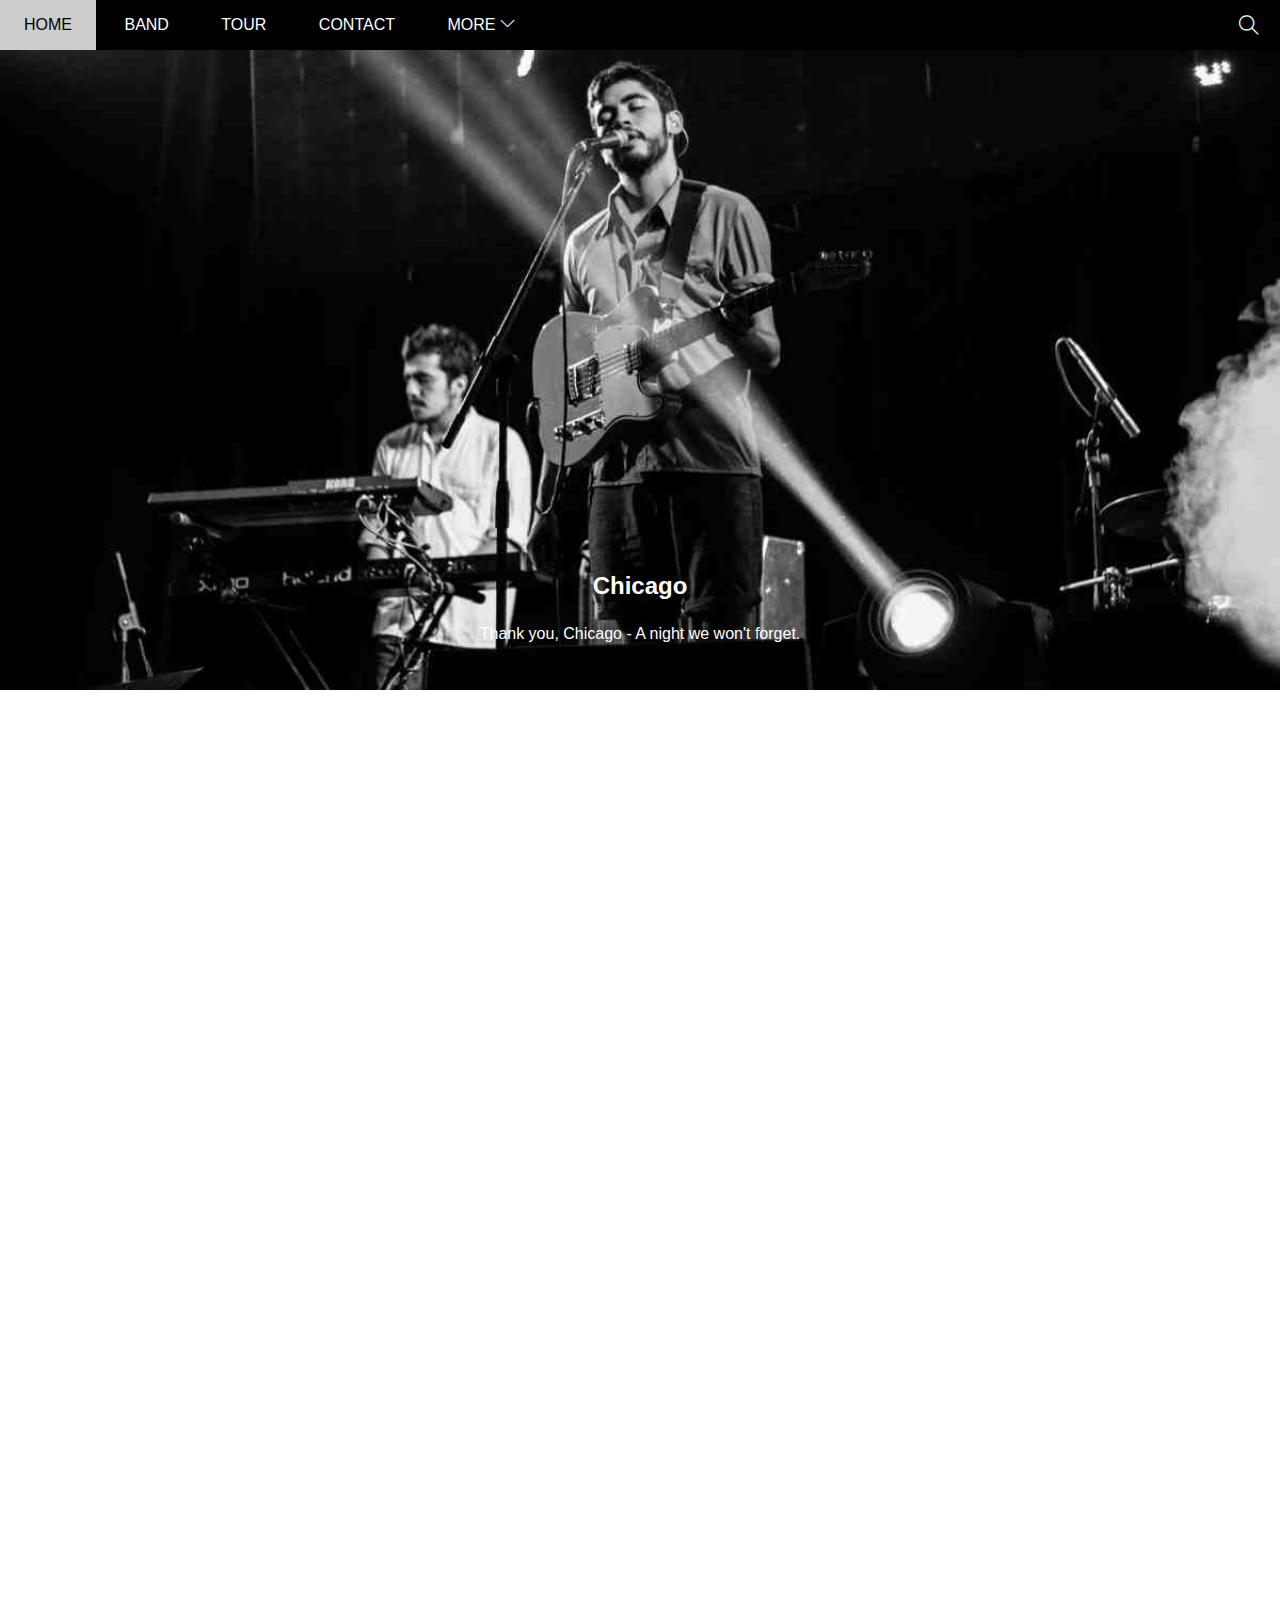
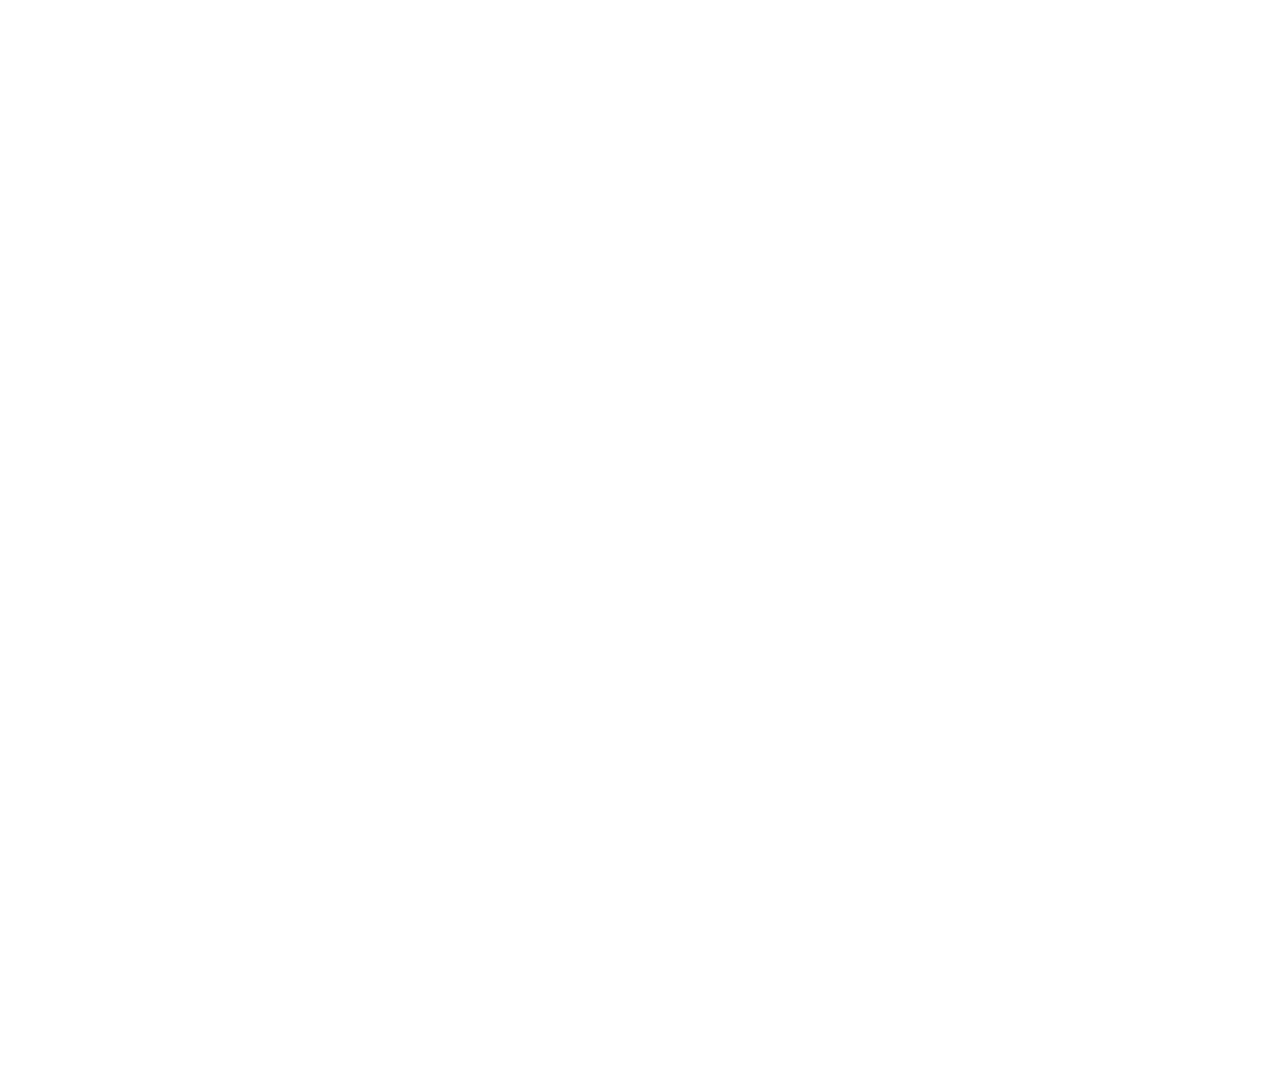
<file: f8_the_band/index.html>
<!DOCTYPE html>
<html lang="en">
<head>
    <meta charset="UTF-8">
    <meta http-equiv="X-UA-Compatible" content="IE=edge">
    <meta name="viewport" content="width=device-width, initial-scale=1.0">
    <title>Document</title>
    <link rel="stylesheet" href="./assets/css/style.css">
    <link rel="stylesheet" href="./assets/icon/themify-icons/themify-icons.css">
</head>
<body>
    <div id="main">
        <!-- begin nav -->
        <div id="header">
            <ul id="nav"> 
                <li><a href="">Home</a></li>
                <li><a href="">Band</a></li>
                <li><a href="">Tour</a></li>
                <li><a href="">Contact</a></li>
                <li>
                    <a href="">
                        More
                           <i class="nav-arrow-down ti-angle-down"></i>    
                    </a>
                    <ul class="subnav">
                        <li><a href="">Merchandise</a></li>
                        <li><a href="">Extras</a></li>
                        <li><a href="">Media</a></li>
                    </ul>
                </li>
            </ul>
                <!-- end nav -->
                
                <!-- begin search button -->
            <div class="search-btn">
                <i class="search-icon ti-search"></i>
            </div>
                <!-- end search button -->
        </div>

        <div id="slider">
            <div class="text-content">
                <h2 class="text-heading">Chicago</h2>
                <div class="text-description">Thank you, Chicago - A night we won't forget. </div>       
        </div>
        </div>
        <div id="content">
            
        </div>
        <div id="footer">
            
        </div>
    </div>
</body>
</html>
</file>
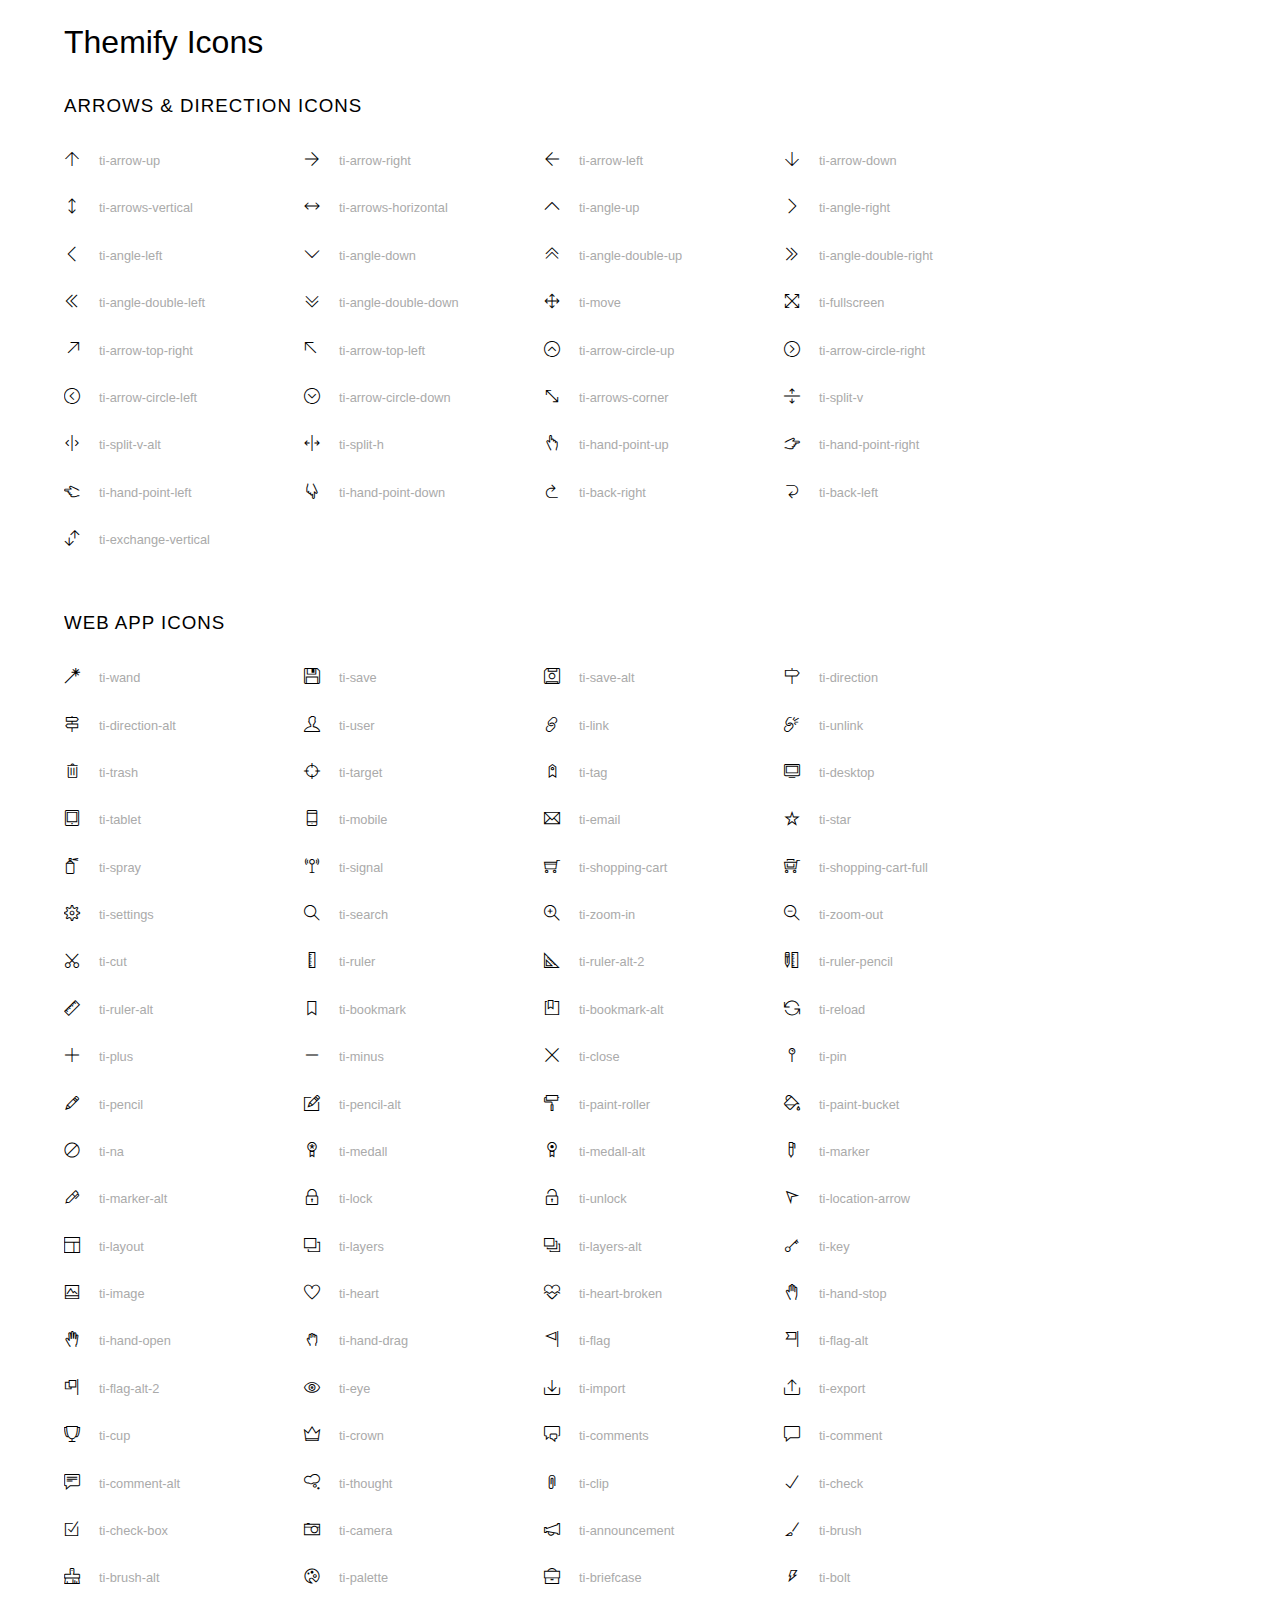
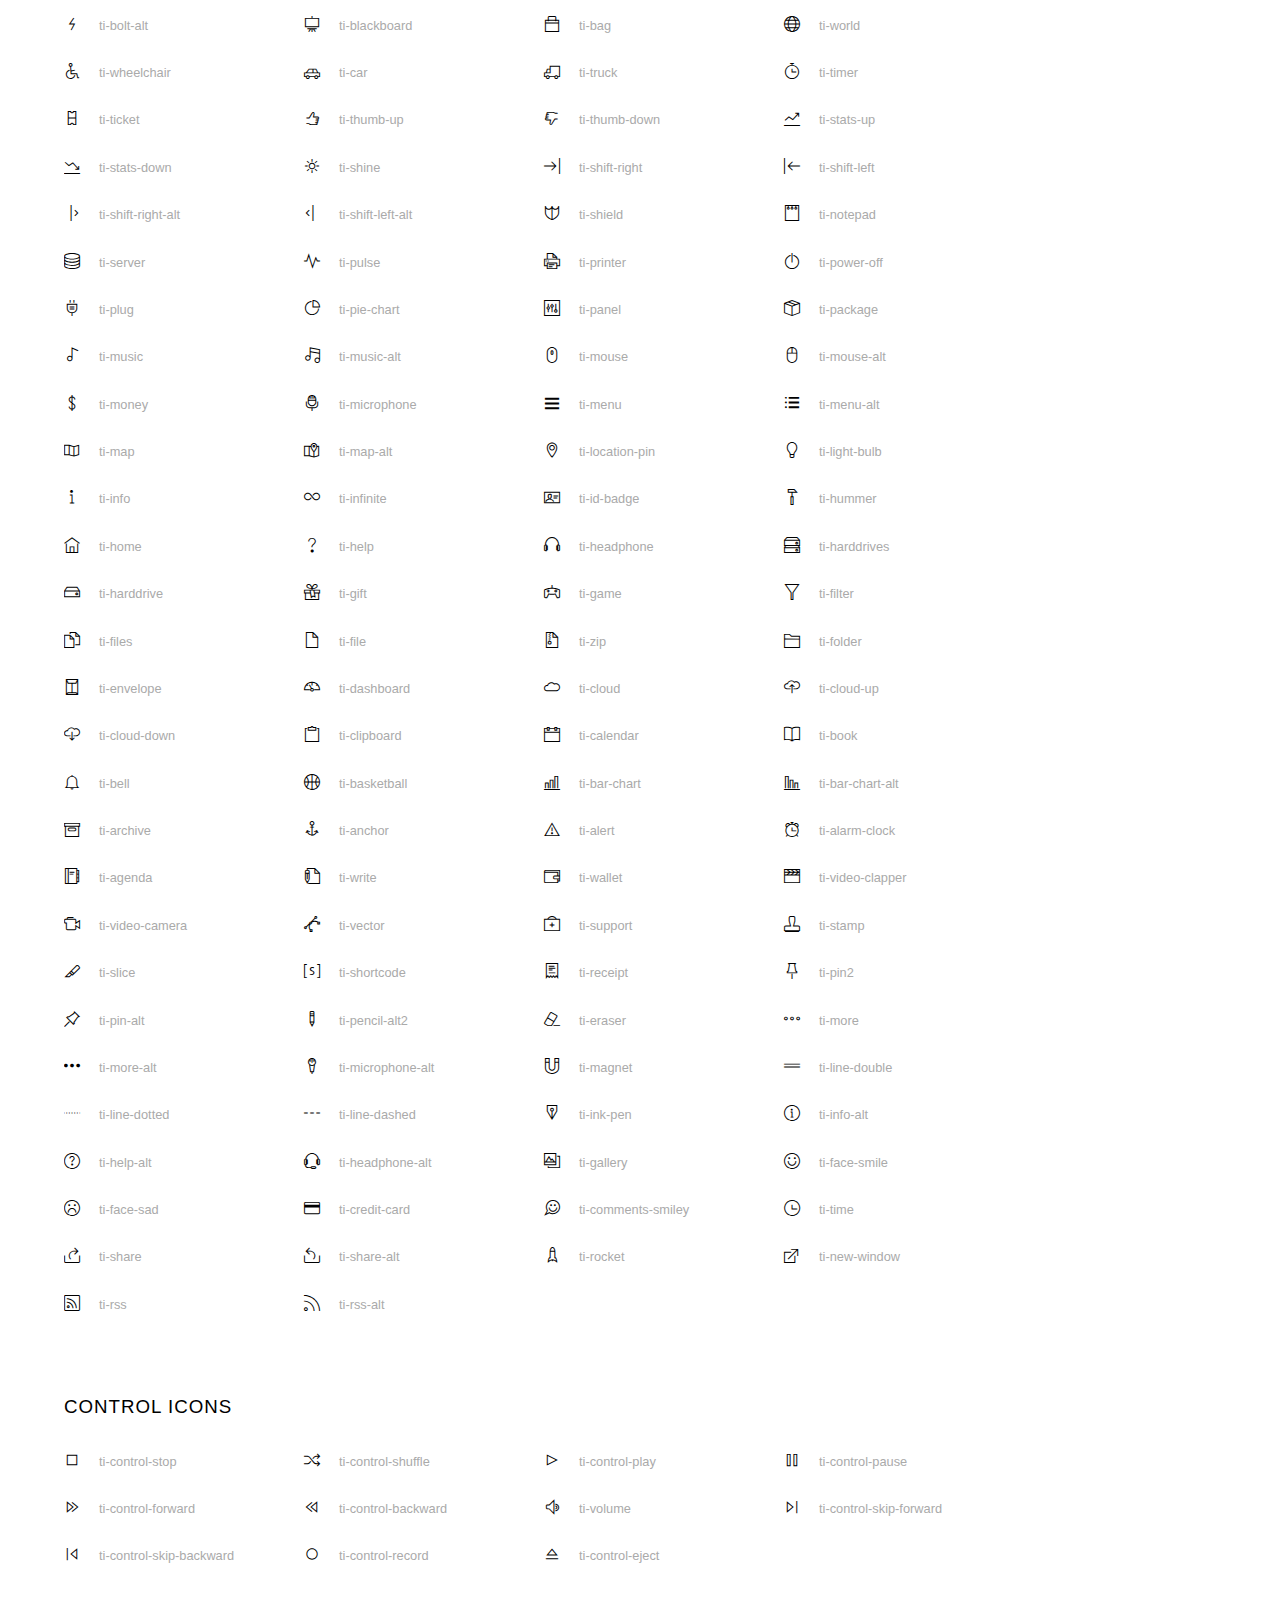
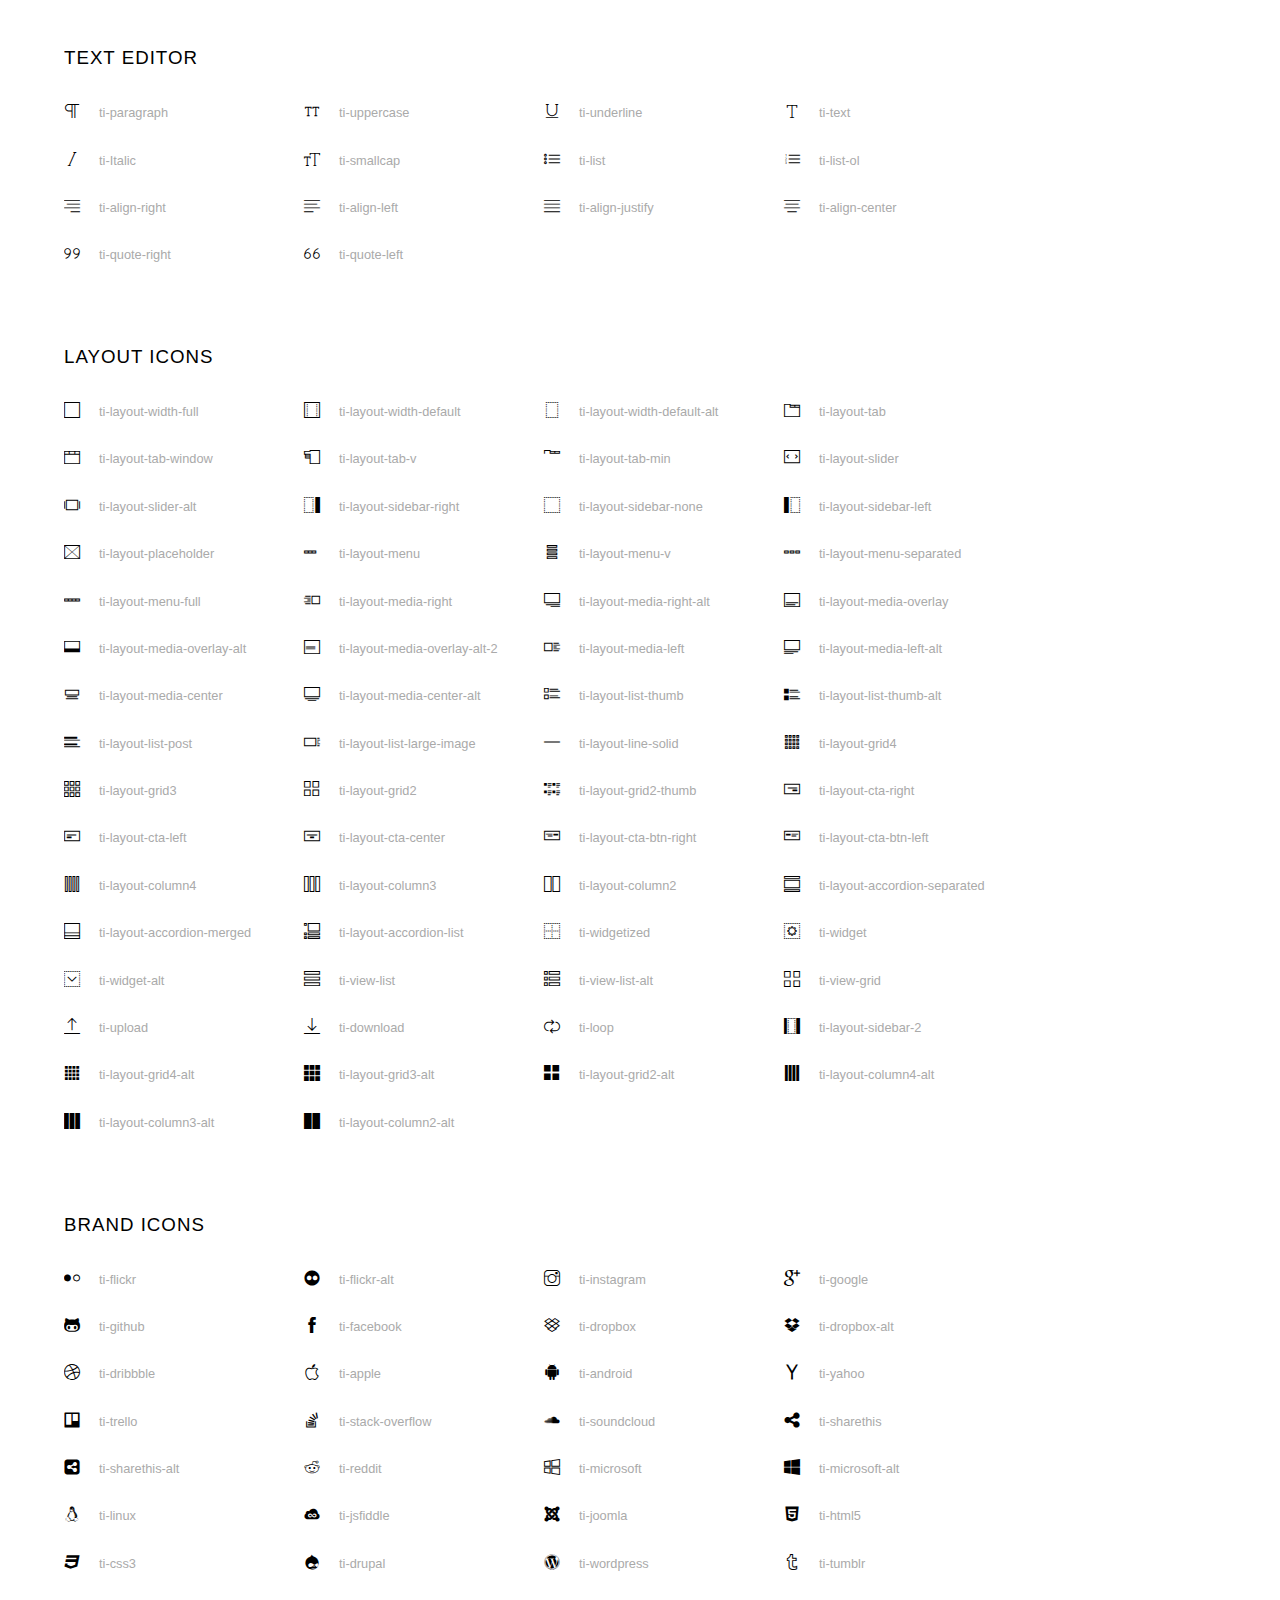
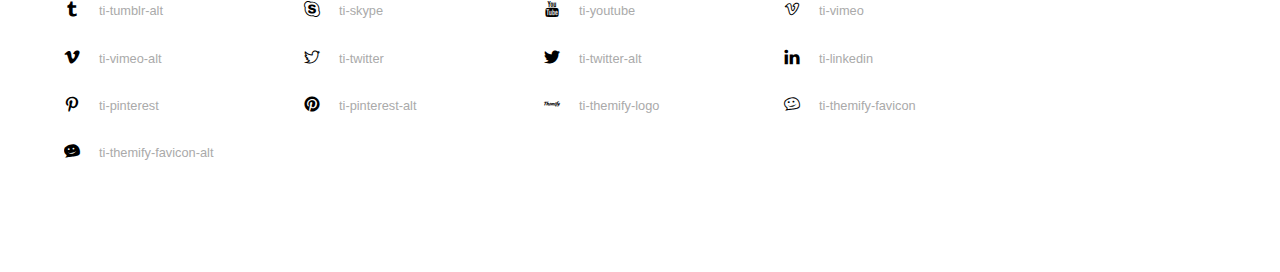
<file: f8_the_band/assets/icon/themify-icons/index.html>
<!doctype html>
<html>
<head>
	<meta charset="utf-8">
	<title>Themify Icon Font</title>
	<meta name="viewport" content="width=device-width">
	<link rel="stylesheet" href="demo-files/demo.css">
	<link rel="stylesheet" href="themify-icons.css">
	<!--[if lt IE 8]><!-->
	<link rel="stylesheet" href="ie7/ie7.css">
	<!--<![endif]-->
</head>
<body>
	<h1>Themify Icons</h1>

	<div class="icon-section">

		<div class="icon-section">
			<h3>Arrows &amp; Direction Icons </h3>

			<div class="icon-container">
				<span class="ti-arrow-up"></span><span class="icon-name"> ti-arrow-up</span>
			</div>
			<div class="icon-container">
				<span class="ti-arrow-right"></span><span class="icon-name"> ti-arrow-right</span>
			</div>
			<div class="icon-container">
				<span class="ti-arrow-left"></span><span class="icon-name"> ti-arrow-left</span>
			</div>
			<div class="icon-container">
				<span class="ti-arrow-down"></span><span class="icon-name"> ti-arrow-down</span>
			</div>
			<div class="icon-container">
				<span class="ti-arrows-vertical"></span><span class="icon-name"> ti-arrows-vertical</span>
			</div>
			<div class="icon-container">
				<span class="ti-arrows-horizontal"></span><span class="icon-name"> ti-arrows-horizontal</span>
			</div>
			<div class="icon-container">
				<span class="ti-angle-up"></span><span class="icon-name"> ti-angle-up</span>
			</div>
			<div class="icon-container">
				<span class="ti-angle-right"></span><span class="icon-name"> ti-angle-right</span>
			</div>
			<div class="icon-container">
				<span class="ti-angle-left"></span><span class="icon-name"> ti-angle-left</span>
			</div>
			<div class="icon-container">
				<span class="ti-angle-down"></span><span class="icon-name"> ti-angle-down</span>
			</div>	
			<div class="icon-container">
				<span class="ti-angle-double-up"></span><span class="icon-name"> ti-angle-double-up</span>
			</div>
			<div class="icon-container">
				<span class="ti-angle-double-right"></span><span class="icon-name"> ti-angle-double-right</span>
			</div>
			<div class="icon-container">
				<span class="ti-angle-double-left"></span><span class="icon-name"> ti-angle-double-left</span>
			</div>
			<div class="icon-container">
				<span class="ti-angle-double-down"></span><span class="icon-name"> ti-angle-double-down</span>
			</div>					
			<div class="icon-container">
				<span class="ti-move"></span><span class="icon-name"> ti-move</span>
			</div>
			<div class="icon-container">
				<span class="ti-fullscreen"></span><span class="icon-name"> ti-fullscreen</span>
			</div>
			<div class="icon-container">
				<span class="ti-arrow-top-right"></span><span class="icon-name"> ti-arrow-top-right</span>
			</div>
			<div class="icon-container">
				<span class="ti-arrow-top-left"></span><span class="icon-name"> ti-arrow-top-left</span>
			</div>
			<div class="icon-container">
				<span class="ti-arrow-circle-up"></span><span class="icon-name"> ti-arrow-circle-up</span>
			</div>
			<div class="icon-container">
				<span class="ti-arrow-circle-right"></span><span class="icon-name"> ti-arrow-circle-right</span>
			</div>
			<div class="icon-container">
				<span class="ti-arrow-circle-left"></span><span class="icon-name"> ti-arrow-circle-left</span>
			</div>
			<div class="icon-container">
				<span class="ti-arrow-circle-down"></span><span class="icon-name"> ti-arrow-circle-down</span>
			</div>
			<div class="icon-container">
				<span class="ti-arrows-corner"></span><span class="icon-name"> ti-arrows-corner</span>
			</div>
			<div class="icon-container">
				<span class="ti-split-v"></span><span class="icon-name"> ti-split-v</span>
			</div>

			<div class="icon-container">
				<span class="ti-split-v-alt"></span><span class="icon-name"> ti-split-v-alt</span>
			</div>
			<div class="icon-container">
				<span class="ti-split-h"></span><span class="icon-name"> ti-split-h</span>
			</div>
			<div class="icon-container">
				<span class="ti-hand-point-up"></span><span class="icon-name"> ti-hand-point-up</span>
			</div>
			<div class="icon-container">
				<span class="ti-hand-point-right"></span><span class="icon-name"> ti-hand-point-right</span>
			</div>
			<div class="icon-container">
				<span class="ti-hand-point-left"></span><span class="icon-name"> ti-hand-point-left</span>
			</div>
			<div class="icon-container">
				<span class="ti-hand-point-down"></span><span class="icon-name"> ti-hand-point-down</span>
			</div>
			<div class="icon-container">
				<span class="ti-back-right"></span><span class="icon-name"> ti-back-right</span>
			</div>
			<div class="icon-container">
				<span class="ti-back-left"></span><span class="icon-name"> ti-back-left</span>
			</div>
			<div class="icon-container">
				<span class="ti-exchange-vertical"></span><span class="icon-name"> ti-exchange-vertical</span>
			</div>

		</div> <!-- Arrows Icons -->



		<h3>Web App Icons</h3>
		
		<div class="icon-section">

			<div class="icon-container">
				<span class="ti-wand"></span><span class="icon-name"> ti-wand</span>
			</div>
			<div class="icon-container">
				<span class="ti-save"></span><span class="icon-name"> ti-save</span>
			</div>
			<div class="icon-container">
				<span class="ti-save-alt"></span><span class="icon-name"> ti-save-alt</span>
			</div>

			<div class="icon-container">
				<span class="ti-direction"></span><span class="icon-name"> ti-direction</span>
			</div>
			<div class="icon-container">
				<span class="ti-direction-alt"></span><span class="icon-name"> ti-direction-alt</span>
			</div>
			<div class="icon-container">
				<span class="ti-user"></span><span class="icon-name"> ti-user</span>
			</div>
			<div class="icon-container">
				<span class="ti-link"></span><span class="icon-name"> ti-link</span>
			</div>
			<div class="icon-container">
				<span class="ti-unlink"></span><span class="icon-name"> ti-unlink</span>
			</div>
			<div class="icon-container">
				<span class="ti-trash"></span><span class="icon-name"> ti-trash</span>
			</div>
			<div class="icon-container">
				<span class="ti-target"></span><span class="icon-name"> ti-target</span>
			</div>
			<div class="icon-container">
				<span class="ti-tag"></span><span class="icon-name"> ti-tag</span>
			</div>
			<div class="icon-container">
				<span class="ti-desktop"></span><span class="icon-name"> ti-desktop</span>
			</div>
			<div class="icon-container">
				<span class="ti-tablet"></span><span class="icon-name"> ti-tablet</span>
			</div>
			<div class="icon-container">
				<span class="ti-mobile"></span><span class="icon-name"> ti-mobile</span>
			</div>
			<div class="icon-container">
				<span class="ti-email"></span><span class="icon-name"> ti-email</span>
			</div>	
			<div class="icon-container">
				<span class="ti-star"></span><span class="icon-name"> ti-star</span>
			</div>
			<div class="icon-container">
				<span class="ti-spray"></span><span class="icon-name"> ti-spray</span>
			</div>
			<div class="icon-container">
				<span class="ti-signal"></span><span class="icon-name"> ti-signal</span>
			</div>
			<div class="icon-container">
				<span class="ti-shopping-cart"></span><span class="icon-name"> ti-shopping-cart</span>
			</div>
			<div class="icon-container">
				<span class="ti-shopping-cart-full"></span><span class="icon-name"> ti-shopping-cart-full</span>
			</div>
			<div class="icon-container">
				<span class="ti-settings"></span><span class="icon-name"> ti-settings</span>
			</div>
			<div class="icon-container">
				<span class="ti-search"></span><span class="icon-name"> ti-search</span>
			</div>
			<div class="icon-container">
				<span class="ti-zoom-in"></span><span class="icon-name"> ti-zoom-in</span>
			</div>
			<div class="icon-container">
				<span class="ti-zoom-out"></span><span class="icon-name"> ti-zoom-out</span>
			</div>
			<div class="icon-container">
				<span class="ti-cut"></span><span class="icon-name"> ti-cut</span>
			</div>
			<div class="icon-container">
				<span class="ti-ruler"></span><span class="icon-name"> ti-ruler</span>
			</div>
			<div class="icon-container">
				<span class="ti-ruler-alt-2"></span><span class="icon-name"> ti-ruler-alt-2</span>
			</div>			
			<div class="icon-container">
				<span class="ti-ruler-pencil"></span><span class="icon-name"> ti-ruler-pencil</span>
			</div>
			<div class="icon-container">
				<span class="ti-ruler-alt"></span><span class="icon-name"> ti-ruler-alt</span>
			</div>
			<div class="icon-container">
				<span class="ti-bookmark"></span><span class="icon-name"> ti-bookmark</span>
			</div>
			<div class="icon-container">
				<span class="ti-bookmark-alt"></span><span class="icon-name"> ti-bookmark-alt</span>
			</div>
			<div class="icon-container">
				<span class="ti-reload"></span><span class="icon-name"> ti-reload</span>
			</div>
			<div class="icon-container">
				<span class="ti-plus"></span><span class="icon-name"> ti-plus</span>
			</div>
			<div class="icon-container">
				<span class="ti-minus"></span><span class="icon-name"> ti-minus</span>
			</div>
			<div class="icon-container">
				<span class="ti-close"></span><span class="icon-name"> ti-close</span>
			</div>			
			<div class="icon-container">
				<span class="ti-pin"></span><span class="icon-name"> ti-pin</span>
			</div>
			<div class="icon-container">
				<span class="ti-pencil"></span><span class="icon-name"> ti-pencil</span>
			</div>
					
		  	<div class="icon-container">
				<span class="ti-pencil-alt"></span><span class="icon-name"> ti-pencil-alt</span>
			</div>
			<div class="icon-container">
				<span class="ti-paint-roller"></span><span class="icon-name"> ti-paint-roller</span>
			</div>
			<div class="icon-container">
				<span class="ti-paint-bucket"></span><span class="icon-name"> ti-paint-bucket</span>
			</div>
			<div class="icon-container">
				<span class="ti-na"></span><span class="icon-name"> ti-na</span>
			</div>
			<div class="icon-container">
				<span class="ti-medall"></span><span class="icon-name"> ti-medall</span>
			</div>
			<div class="icon-container">
				<span class="ti-medall-alt"></span><span class="icon-name"> ti-medall-alt</span>
			</div>
			<div class="icon-container">
				<span class="ti-marker"></span><span class="icon-name"> ti-marker</span>
			</div>
			<div class="icon-container">
				<span class="ti-marker-alt"></span><span class="icon-name"> ti-marker-alt</span>
			</div>

			<div class="icon-container">
				<span class="ti-lock"></span><span class="icon-name"> ti-lock</span>
			</div>
			<div class="icon-container">
				<span class="ti-unlock"></span><span class="icon-name"> ti-unlock</span>
			</div>
			<div class="icon-container">
				<span class="ti-location-arrow"></span><span class="icon-name"> ti-location-arrow</span>
			</div>
			<div class="icon-container">
				<span class="ti-layout"></span><span class="icon-name"> ti-layout</span>
			</div>
			<div class="icon-container">
				<span class="ti-layers"></span><span class="icon-name"> ti-layers</span>
			</div>
			<div class="icon-container">
				<span class="ti-layers-alt"></span><span class="icon-name"> ti-layers-alt</span>
			</div>
			<div class="icon-container">
				<span class="ti-key"></span><span class="icon-name"> ti-key</span>
			</div>
			<div class="icon-container">
				<span class="ti-image"></span><span class="icon-name"> ti-image</span>
			</div>
			<div class="icon-container">
				<span class="ti-heart"></span><span class="icon-name"> ti-heart</span>
			</div>
			<div class="icon-container">
				<span class="ti-heart-broken"></span><span class="icon-name"> ti-heart-broken</span>
			</div>
			<div class="icon-container">
				<span class="ti-hand-stop"></span><span class="icon-name"> ti-hand-stop</span>
			</div>
			<div class="icon-container">
				<span class="ti-hand-open"></span><span class="icon-name"> ti-hand-open</span>
			</div>
			<div class="icon-container">
				<span class="ti-hand-drag"></span><span class="icon-name"> ti-hand-drag</span>
			</div>
			<div class="icon-container">
				<span class="ti-flag"></span><span class="icon-name"> ti-flag</span>
			</div>
			<div class="icon-container">
				<span class="ti-flag-alt"></span><span class="icon-name"> ti-flag-alt</span>
			</div>
			<div class="icon-container">
				<span class="ti-flag-alt-2"></span><span class="icon-name"> ti-flag-alt-2</span>
			</div>
			<div class="icon-container">
				<span class="ti-eye"></span><span class="icon-name"> ti-eye</span>
			</div>
			<div class="icon-container">
				<span class="ti-import"></span><span class="icon-name"> ti-import</span>
			</div>			
			<div class="icon-container">
				<span class="ti-export"></span><span class="icon-name"> ti-export</span>
			</div>
			<div class="icon-container">
				<span class="ti-cup"></span><span class="icon-name"> ti-cup</span>
			</div>
			<div class="icon-container">
				<span class="ti-crown"></span><span class="icon-name"> ti-crown</span>
			</div>
			<div class="icon-container">
				<span class="ti-comments"></span><span class="icon-name"> ti-comments</span>
			</div>
			<div class="icon-container">
				<span class="ti-comment"></span><span class="icon-name"> ti-comment</span>
			</div>
			<div class="icon-container">
				<span class="ti-comment-alt"></span><span class="icon-name"> ti-comment-alt</span>
			</div>
			<div class="icon-container">
				<span class="ti-thought"></span><span class="icon-name"> ti-thought</span>
			</div>			
			<div class="icon-container">
				<span class="ti-clip"></span><span class="icon-name"> ti-clip</span>
			</div>

			<div class="icon-container">
				<span class="ti-check"></span><span class="icon-name"> ti-check</span>
			</div>
			<div class="icon-container">
				<span class="ti-check-box"></span><span class="icon-name"> ti-check-box</span>
			</div>
			<div class="icon-container">
				<span class="ti-camera"></span><span class="icon-name"> ti-camera</span>
			</div>
			<div class="icon-container">
				<span class="ti-announcement"></span><span class="icon-name"> ti-announcement</span>
			</div>
			<div class="icon-container">
				<span class="ti-brush"></span><span class="icon-name"> ti-brush</span>
			</div>
			<div class="icon-container">
				<span class="ti-brush-alt"></span><span class="icon-name"> ti-brush-alt</span>
			</div>
			<div class="icon-container">
				<span class="ti-palette"></span><span class="icon-name"> ti-palette</span>
			</div>			
			<div class="icon-container">
				<span class="ti-briefcase"></span><span class="icon-name"> ti-briefcase</span>
			</div>
			<div class="icon-container">
				<span class="ti-bolt"></span><span class="icon-name"> ti-bolt</span>
			</div>
			<div class="icon-container">
				<span class="ti-bolt-alt"></span><span class="icon-name"> ti-bolt-alt</span>
			</div>
			<div class="icon-container">
				<span class="ti-blackboard"></span><span class="icon-name"> ti-blackboard</span>
			</div>
			<div class="icon-container">
				<span class="ti-bag"></span><span class="icon-name"> ti-bag</span>
			</div>
			<div class="icon-container">
				<span class="ti-world"></span><span class="icon-name"> ti-world</span>
			</div>
			<div class="icon-container">
				<span class="ti-wheelchair"></span><span class="icon-name"> ti-wheelchair</span>
			</div>
			<div class="icon-container">
				<span class="ti-car"></span><span class="icon-name"> ti-car</span>
			</div>
			<div class="icon-container">
				<span class="ti-truck"></span><span class="icon-name"> ti-truck</span>
			</div>
			<div class="icon-container">
				<span class="ti-timer"></span><span class="icon-name"> ti-timer</span>
			</div>
			<div class="icon-container">
				<span class="ti-ticket"></span><span class="icon-name"> ti-ticket</span>
			</div>
			<div class="icon-container">
				<span class="ti-thumb-up"></span><span class="icon-name"> ti-thumb-up</span>
			</div>
			<div class="icon-container">
				<span class="ti-thumb-down"></span><span class="icon-name"> ti-thumb-down</span>
			</div>

			<div class="icon-container">
				<span class="ti-stats-up"></span><span class="icon-name"> ti-stats-up</span>
			</div>
			<div class="icon-container">
				<span class="ti-stats-down"></span><span class="icon-name"> ti-stats-down</span>
			</div>
			<div class="icon-container">
				<span class="ti-shine"></span><span class="icon-name"> ti-shine</span>
			</div>
			<div class="icon-container">
				<span class="ti-shift-right"></span><span class="icon-name"> ti-shift-right</span>
			</div>
			<div class="icon-container">
				<span class="ti-shift-left"></span><span class="icon-name"> ti-shift-left</span>
			</div>

			<div class="icon-container">
				<span class="ti-shift-right-alt"></span><span class="icon-name"> ti-shift-right-alt</span>
			</div>
			<div class="icon-container">
				<span class="ti-shift-left-alt"></span><span class="icon-name"> ti-shift-left-alt</span>
			</div>
			<div class="icon-container">
				<span class="ti-shield"></span><span class="icon-name"> ti-shield</span>
			</div>
			<div class="icon-container">
				<span class="ti-notepad"></span><span class="icon-name"> ti-notepad</span>
			</div>
			<div class="icon-container">
				<span class="ti-server"></span><span class="icon-name"> ti-server</span>
			</div>

			<div class="icon-container">
				<span class="ti-pulse"></span><span class="icon-name"> ti-pulse</span>
			</div>
			<div class="icon-container">
				<span class="ti-printer"></span><span class="icon-name"> ti-printer</span>
			</div>
			<div class="icon-container">
				<span class="ti-power-off"></span><span class="icon-name"> ti-power-off</span>
			</div>
			<div class="icon-container">
				<span class="ti-plug"></span><span class="icon-name"> ti-plug</span>
			</div>
			<div class="icon-container">
				<span class="ti-pie-chart"></span><span class="icon-name"> ti-pie-chart</span>
			</div>

			<div class="icon-container">
				<span class="ti-panel"></span><span class="icon-name"> ti-panel</span>
			</div>
			<div class="icon-container">
				<span class="ti-package"></span><span class="icon-name"> ti-package</span>
			</div>
			<div class="icon-container">
				<span class="ti-music"></span><span class="icon-name"> ti-music</span>
			</div>
			<div class="icon-container">
				<span class="ti-music-alt"></span><span class="icon-name"> ti-music-alt</span>
			</div>
			<div class="icon-container">
				<span class="ti-mouse"></span><span class="icon-name"> ti-mouse</span>
			</div>
			<div class="icon-container">
				<span class="ti-mouse-alt"></span><span class="icon-name"> ti-mouse-alt</span>
			</div>
			<div class="icon-container">
				<span class="ti-money"></span><span class="icon-name"> ti-money</span>
			</div>
			<div class="icon-container">
				<span class="ti-microphone"></span><span class="icon-name"> ti-microphone</span>
			</div>
			<div class="icon-container">
				<span class="ti-menu"></span><span class="icon-name"> ti-menu</span>
			</div>
			<div class="icon-container">
				<span class="ti-menu-alt"></span><span class="icon-name"> ti-menu-alt</span>
			</div>
			<div class="icon-container">
				<span class="ti-map"></span><span class="icon-name"> ti-map</span>
			</div>
			<div class="icon-container">
				<span class="ti-map-alt"></span><span class="icon-name"> ti-map-alt</span>
			</div>

			<div class="icon-container">
				<span class="ti-location-pin"></span><span class="icon-name"> ti-location-pin</span>
			</div>

			<div class="icon-container">
				<span class="ti-light-bulb"></span><span class="icon-name"> ti-light-bulb</span>
			</div>
			<div class="icon-container">
				<span class="ti-info"></span><span class="icon-name"> ti-info</span>
			</div>
			<div class="icon-container">
				<span class="ti-infinite"></span><span class="icon-name"> ti-infinite</span>
			</div>
			<div class="icon-container">
				<span class="ti-id-badge"></span><span class="icon-name"> ti-id-badge</span>
			</div>
			<div class="icon-container">
				<span class="ti-hummer"></span><span class="icon-name"> ti-hummer</span>
			</div>
			<div class="icon-container">
				<span class="ti-home"></span><span class="icon-name"> ti-home</span>
			</div>
			<div class="icon-container">
				<span class="ti-help"></span><span class="icon-name"> ti-help</span>
			</div>
			<div class="icon-container">
				<span class="ti-headphone"></span><span class="icon-name"> ti-headphone</span>
			</div>
			<div class="icon-container">
				<span class="ti-harddrives"></span><span class="icon-name"> ti-harddrives</span>
			</div>
			<div class="icon-container">
				<span class="ti-harddrive"></span><span class="icon-name"> ti-harddrive</span>
			</div>
			<div class="icon-container">
				<span class="ti-gift"></span><span class="icon-name"> ti-gift</span>
			</div>
			<div class="icon-container">
				<span class="ti-game"></span><span class="icon-name"> ti-game</span>
			</div>
			<div class="icon-container">
				<span class="ti-filter"></span><span class="icon-name"> ti-filter</span>
			</div>
			<div class="icon-container">
				<span class="ti-files"></span><span class="icon-name"> ti-files</span>
			</div>
			<div class="icon-container">
				<span class="ti-file"></span><span class="icon-name"> ti-file</span>
			</div>
			<div class="icon-container">
				<span class="ti-zip"></span><span class="icon-name"> ti-zip</span>
			</div>
			<div class="icon-container">
				<span class="ti-folder"></span><span class="icon-name"> ti-folder</span>
			</div>			
			<div class="icon-container">
				<span class="ti-envelope"></span><span class="icon-name"> ti-envelope</span>
			</div>


			<div class="icon-container">
				<span class="ti-dashboard"></span><span class="icon-name"> ti-dashboard</span>
			</div>
			<div class="icon-container">
				<span class="ti-cloud"></span><span class="icon-name"> ti-cloud</span>
			</div>
			<div class="icon-container">
				<span class="ti-cloud-up"></span><span class="icon-name"> ti-cloud-up</span>
			</div>
			<div class="icon-container">
				<span class="ti-cloud-down"></span><span class="icon-name"> ti-cloud-down</span>
			</div>
			<div class="icon-container">
				<span class="ti-clipboard"></span><span class="icon-name"> ti-clipboard</span>
			</div>
			<div class="icon-container">
				<span class="ti-calendar"></span><span class="icon-name"> ti-calendar</span>
			</div>
			<div class="icon-container">
				<span class="ti-book"></span><span class="icon-name"> ti-book</span>
			</div>
			<div class="icon-container">
				<span class="ti-bell"></span><span class="icon-name"> ti-bell</span>
			</div>
			<div class="icon-container">
				<span class="ti-basketball"></span><span class="icon-name"> ti-basketball</span>
			</div>
			<div class="icon-container">
				<span class="ti-bar-chart"></span><span class="icon-name"> ti-bar-chart</span>
			</div>
			<div class="icon-container">
				<span class="ti-bar-chart-alt"></span><span class="icon-name"> ti-bar-chart-alt</span>
			</div>


			<div class="icon-container">
				<span class="ti-archive"></span><span class="icon-name"> ti-archive</span>
			</div>
			<div class="icon-container">
				<span class="ti-anchor"></span><span class="icon-name"> ti-anchor</span>
			</div>

			<div class="icon-container">
				<span class="ti-alert"></span><span class="icon-name"> ti-alert</span>
			</div>
			<div class="icon-container">
				<span class="ti-alarm-clock"></span><span class="icon-name"> ti-alarm-clock</span>
			</div>
			<div class="icon-container">
				<span class="ti-agenda"></span><span class="icon-name"> ti-agenda</span>
			</div>
			<div class="icon-container">
				<span class="ti-write"></span><span class="icon-name"> ti-write</span>
			</div>

			<div class="icon-container">
				<span class="ti-wallet"></span><span class="icon-name"> ti-wallet</span>
			</div>
			<div class="icon-container">
				<span class="ti-video-clapper"></span><span class="icon-name"> ti-video-clapper</span>
			</div>
			<div class="icon-container">
				<span class="ti-video-camera"></span><span class="icon-name"> ti-video-camera</span>
			</div>
			<div class="icon-container">
				<span class="ti-vector"></span><span class="icon-name"> ti-vector</span>
			</div>

			<div class="icon-container">
				<span class="ti-support"></span><span class="icon-name"> ti-support</span>
			</div>
			<div class="icon-container">
				<span class="ti-stamp"></span><span class="icon-name"> ti-stamp</span>
			</div>
			<div class="icon-container">
				<span class="ti-slice"></span><span class="icon-name"> ti-slice</span>
			</div>
			<div class="icon-container">
				<span class="ti-shortcode"></span><span class="icon-name"> ti-shortcode</span>
			</div>
			<div class="icon-container">
				<span class="ti-receipt"></span><span class="icon-name"> ti-receipt</span>
			</div>
			<div class="icon-container">
				<span class="ti-pin2"></span><span class="icon-name"> ti-pin2</span>
			</div>
			<div class="icon-container">
				<span class="ti-pin-alt"></span><span class="icon-name"> ti-pin-alt</span>
			</div>
			<div class="icon-container">
				<span class="ti-pencil-alt2"></span><span class="icon-name"> ti-pencil-alt2</span>
			</div>
			<div class="icon-container">
				<span class="ti-eraser"></span><span class="icon-name"> ti-eraser</span>
			</div>			
			<div class="icon-container">
				<span class="ti-more"></span><span class="icon-name"> ti-more</span>
			</div>
			<div class="icon-container">
				<span class="ti-more-alt"></span><span class="icon-name"> ti-more-alt</span>
			</div>
			<div class="icon-container">
				<span class="ti-microphone-alt"></span><span class="icon-name"> ti-microphone-alt</span>
			</div>
			<div class="icon-container">
				<span class="ti-magnet"></span><span class="icon-name"> ti-magnet</span>
			</div>
			<div class="icon-container">
				<span class="ti-line-double"></span><span class="icon-name"> ti-line-double</span>
			</div>
			<div class="icon-container">
				<span class="ti-line-dotted"></span><span class="icon-name"> ti-line-dotted</span>
			</div>
			<div class="icon-container">
				<span class="ti-line-dashed"></span><span class="icon-name"> ti-line-dashed</span>
			</div>

			<div class="icon-container">
				<span class="ti-ink-pen"></span><span class="icon-name"> ti-ink-pen</span>
			</div>
			<div class="icon-container">
				<span class="ti-info-alt"></span><span class="icon-name"> ti-info-alt</span>
			</div>
			<div class="icon-container">
				<span class="ti-help-alt"></span><span class="icon-name"> ti-help-alt</span>
			</div>
			<div class="icon-container">
				<span class="ti-headphone-alt"></span><span class="icon-name"> ti-headphone-alt</span>
			</div>

			<div class="icon-container">
				<span class="ti-gallery"></span><span class="icon-name"> ti-gallery</span>
			</div>
			<div class="icon-container">
				<span class="ti-face-smile"></span><span class="icon-name"> ti-face-smile</span>
			</div>
			<div class="icon-container">
				<span class="ti-face-sad"></span><span class="icon-name"> ti-face-sad</span>
			</div>
			<div class="icon-container">
				<span class="ti-credit-card"></span><span class="icon-name"> ti-credit-card</span>
			</div>
			<div class="icon-container">
				<span class="ti-comments-smiley"></span><span class="icon-name"> ti-comments-smiley</span>
			</div>
			<div class="icon-container">
				<span class="ti-time"></span><span class="icon-name"> ti-time</span>
			</div>
			<div class="icon-container">
				<span class="ti-share"></span><span class="icon-name"> ti-share</span>
			</div>
			<div class="icon-container">
				<span class="ti-share-alt"></span><span class="icon-name"> ti-share-alt</span>
			</div>
			<div class="icon-container">
				<span class="ti-rocket"></span><span class="icon-name"> ti-rocket</span>
			</div>

			<div class="icon-container">
				<span class="ti-new-window"></span><span class="icon-name"> ti-new-window</span>
			</div>

			<div class="icon-container">
				<span class="ti-rss"></span><span class="icon-name"> ti-rss</span>
			</div>

			<div class="icon-container">
				<span class="ti-rss-alt"></span><span class="icon-name"> ti-rss-alt</span>
			</div>
			
		</div><!-- Web App Icons -->


		<div class="icon-section">
			<h3>Control Icons</h3>
			<div class="icon-container">
				<span class="ti-control-stop"></span><span class="icon-name"> ti-control-stop</span>
			</div>
			<div class="icon-container">
				<span class="ti-control-shuffle"></span><span class="icon-name"> ti-control-shuffle</span>
			</div>
			<div class="icon-container">
				<span class="ti-control-play"></span><span class="icon-name"> ti-control-play</span>
			</div>
			<div class="icon-container">
				<span class="ti-control-pause"></span><span class="icon-name"> ti-control-pause</span>
			</div>
			<div class="icon-container">
				<span class="ti-control-forward"></span><span class="icon-name"> ti-control-forward</span>
			</div>
			<div class="icon-container">
				<span class="ti-control-backward"></span><span class="icon-name"> ti-control-backward</span>
			</div>	
			<div class="icon-container">
				<span class="ti-volume"></span><span class="icon-name"> ti-volume</span>
			</div>
			<div class="icon-container">
				<span class="ti-control-skip-forward"></span><span class="icon-name"> ti-control-skip-forward</span>
			</div>
			<div class="icon-container">
				<span class="ti-control-skip-backward"></span><span class="icon-name"> ti-control-skip-backward</span>
			</div>
			<div class="icon-container">
				<span class="ti-control-record"></span><span class="icon-name"> ti-control-record</span>
			</div>
			<div class="icon-container">
				<span class="ti-control-eject"></span><span class="icon-name"> ti-control-eject</span>
			</div>			
		</div> <!-- Control Icons -->


		<div class="icon-section">
			<h3>Text Editor</h3>

			<div class="icon-container">
				<span class="ti-paragraph"></span><span class="icon-name"> ti-paragraph</span>
			</div>
			<div class="icon-container">
				<span class="ti-uppercase"></span><span class="icon-name"> ti-uppercase</span>
			</div>

			<div class="icon-container">
				<span class="ti-underline"></span><span class="icon-name"> ti-underline</span>
			</div>
			<div class="icon-container">
				<span class="ti-text"></span><span class="icon-name"> ti-text</span>
			</div>
			<div class="icon-container">
				<span class="ti-Italic"></span><span class="icon-name"> ti-Italic</span>
			</div>
			<div class="icon-container">
				<span class="ti-smallcap"></span><span class="icon-name"> ti-smallcap</span>
			</div>
			<div class="icon-container">
				<span class="ti-list"></span><span class="icon-name"> ti-list</span>
			</div>
			<div class="icon-container">
				<span class="ti-list-ol"></span><span class="icon-name"> ti-list-ol</span>
			</div>
			<div class="icon-container">
				<span class="ti-align-right"></span><span class="icon-name"> ti-align-right</span>
			</div>
			<div class="icon-container">
				<span class="ti-align-left"></span><span class="icon-name"> ti-align-left</span>
			</div>
			<div class="icon-container">
				<span class="ti-align-justify"></span><span class="icon-name"> ti-align-justify</span>
			</div>
			<div class="icon-container">
				<span class="ti-align-center"></span><span class="icon-name"> ti-align-center</span>
			</div>
			<div class="icon-container">
				<span class="ti-quote-right"></span><span class="icon-name"> ti-quote-right</span>
			</div>
			<div class="icon-container">
				<span class="ti-quote-left"></span><span class="icon-name"> ti-quote-left</span>
			</div>

		</div> <!-- Text Editor -->



		<div class="icon-section">
			<h3>Layout Icons</h3>
			<div class="icon-container">
				<span class="ti-layout-width-full"></span><span class="icon-name"> ti-layout-width-full</span>
			</div>
			<div class="icon-container">
				<span class="ti-layout-width-default"></span><span class="icon-name"> ti-layout-width-default</span>
			</div>
			<div class="icon-container">
				<span class="ti-layout-width-default-alt"></span><span class="icon-name"> ti-layout-width-default-alt</span>
			</div>
			<div class="icon-container">
				<span class="ti-layout-tab"></span><span class="icon-name"> ti-layout-tab</span>
			</div>
			<div class="icon-container">
				<span class="ti-layout-tab-window"></span><span class="icon-name"> ti-layout-tab-window</span>
			</div>
			<div class="icon-container">
				<span class="ti-layout-tab-v"></span><span class="icon-name"> ti-layout-tab-v</span>
			</div>
			<div class="icon-container">
				<span class="ti-layout-tab-min"></span><span class="icon-name"> ti-layout-tab-min</span>
			</div>
			<div class="icon-container">
				<span class="ti-layout-slider"></span><span class="icon-name"> ti-layout-slider</span>
			</div>
			<div class="icon-container">
				<span class="ti-layout-slider-alt"></span><span class="icon-name"> ti-layout-slider-alt</span>
			</div>
			<div class="icon-container">
				<span class="ti-layout-sidebar-right"></span><span class="icon-name"> ti-layout-sidebar-right</span>
			</div>
			<div class="icon-container">
				<span class="ti-layout-sidebar-none"></span><span class="icon-name"> ti-layout-sidebar-none</span>
			</div>
			<div class="icon-container">
				<span class="ti-layout-sidebar-left"></span><span class="icon-name"> ti-layout-sidebar-left</span>
			</div>
			<div class="icon-container">
				<span class="ti-layout-placeholder"></span><span class="icon-name"> ti-layout-placeholder</span>
			</div>
			<div class="icon-container">
				<span class="ti-layout-menu"></span><span class="icon-name"> ti-layout-menu</span>
			</div>
			<div class="icon-container">
				<span class="ti-layout-menu-v"></span><span class="icon-name"> ti-layout-menu-v</span>
			</div>
			<div class="icon-container">
				<span class="ti-layout-menu-separated"></span><span class="icon-name"> ti-layout-menu-separated</span>
			</div>
			<div class="icon-container">
				<span class="ti-layout-menu-full"></span><span class="icon-name"> ti-layout-menu-full</span>
			</div>
			<div class="icon-container">
				<span class="ti-layout-media-right"></span><span class="icon-name"> ti-layout-media-right</span>
			</div>
			<div class="icon-container">
				<span class="ti-layout-media-right-alt"></span><span class="icon-name"> ti-layout-media-right-alt</span>
			</div>
			<div class="icon-container">
				<span class="ti-layout-media-overlay"></span><span class="icon-name"> ti-layout-media-overlay</span>
			</div>
			<div class="icon-container">
				<span class="ti-layout-media-overlay-alt"></span><span class="icon-name"> ti-layout-media-overlay-alt</span>
			</div>
			<div class="icon-container">
				<span class="ti-layout-media-overlay-alt-2"></span><span class="icon-name"> ti-layout-media-overlay-alt-2</span>
			</div>
			<div class="icon-container">
				<span class="ti-layout-media-left"></span><span class="icon-name"> ti-layout-media-left</span>
			</div>
			<div class="icon-container">
				<span class="ti-layout-media-left-alt"></span><span class="icon-name"> ti-layout-media-left-alt</span>
			</div>
			<div class="icon-container">
				<span class="ti-layout-media-center"></span><span class="icon-name"> ti-layout-media-center</span>
			</div>
			<div class="icon-container">
				<span class="ti-layout-media-center-alt"></span><span class="icon-name"> ti-layout-media-center-alt</span>
			</div>
			<div class="icon-container">
				<span class="ti-layout-list-thumb"></span><span class="icon-name"> ti-layout-list-thumb</span>
			</div>
			<div class="icon-container">
				<span class="ti-layout-list-thumb-alt"></span><span class="icon-name"> ti-layout-list-thumb-alt</span>
			</div>
			<div class="icon-container">
				<span class="ti-layout-list-post"></span><span class="icon-name"> ti-layout-list-post</span>
			</div>
			<div class="icon-container">
				<span class="ti-layout-list-large-image"></span><span class="icon-name"> ti-layout-list-large-image</span>
			</div>
			<div class="icon-container">
				<span class="ti-layout-line-solid"></span><span class="icon-name"> ti-layout-line-solid</span>
			</div>
			<div class="icon-container">
				<span class="ti-layout-grid4"></span><span class="icon-name"> ti-layout-grid4</span>
			</div>
			<div class="icon-container">
				<span class="ti-layout-grid3"></span><span class="icon-name"> ti-layout-grid3</span>
			</div>
			<div class="icon-container">
				<span class="ti-layout-grid2"></span><span class="icon-name"> ti-layout-grid2</span>
			</div>
			<div class="icon-container">
				<span class="ti-layout-grid2-thumb"></span><span class="icon-name"> ti-layout-grid2-thumb</span>
			</div>
			<div class="icon-container">
				<span class="ti-layout-cta-right"></span><span class="icon-name"> ti-layout-cta-right</span>
			</div>
			<div class="icon-container">
				<span class="ti-layout-cta-left"></span><span class="icon-name"> ti-layout-cta-left</span>
			</div>
			<div class="icon-container">
				<span class="ti-layout-cta-center"></span><span class="icon-name"> ti-layout-cta-center</span>
			</div>
			<div class="icon-container">
				<span class="ti-layout-cta-btn-right"></span><span class="icon-name"> ti-layout-cta-btn-right</span>
			</div>
			<div class="icon-container">
				<span class="ti-layout-cta-btn-left"></span><span class="icon-name"> ti-layout-cta-btn-left</span>
			</div>
			<div class="icon-container">
				<span class="ti-layout-column4"></span><span class="icon-name"> ti-layout-column4</span>
			</div>
			<div class="icon-container">
				<span class="ti-layout-column3"></span><span class="icon-name"> ti-layout-column3</span>
			</div>
			<div class="icon-container">
				<span class="ti-layout-column2"></span><span class="icon-name"> ti-layout-column2</span>
			</div>
			<div class="icon-container">
				<span class="ti-layout-accordion-separated"></span><span class="icon-name"> ti-layout-accordion-separated</span>
			</div>
			<div class="icon-container">
				<span class="ti-layout-accordion-merged"></span><span class="icon-name"> ti-layout-accordion-merged</span>
			</div>
			<div class="icon-container">
				<span class="ti-layout-accordion-list"></span><span class="icon-name"> ti-layout-accordion-list</span>
			</div>
			<div class="icon-container">
				<span class="ti-widgetized"></span><span class="icon-name"> ti-widgetized</span>
			</div>
			<div class="icon-container">
				<span class="ti-widget"></span><span class="icon-name"> ti-widget</span>
			</div>
			<div class="icon-container">
				<span class="ti-widget-alt"></span><span class="icon-name"> ti-widget-alt</span>
			</div>
			<div class="icon-container">
				<span class="ti-view-list"></span><span class="icon-name"> ti-view-list</span>
			</div>
			<div class="icon-container">
				<span class="ti-view-list-alt"></span><span class="icon-name"> ti-view-list-alt</span>
			</div>
			<div class="icon-container">
				<span class="ti-view-grid"></span><span class="icon-name"> ti-view-grid</span>
			</div>
			<div class="icon-container">
				<span class="ti-upload"></span><span class="icon-name"> ti-upload</span>
			</div>
			<div class="icon-container">
				<span class="ti-download"></span><span class="icon-name"> ti-download</span>
			</div>	
			<div class="icon-container">
				<span class="ti-loop"></span><span class="icon-name"> ti-loop</span>
			</div>
			<div class="icon-container">
				<span class="ti-layout-sidebar-2"></span><span class="icon-name"> ti-layout-sidebar-2</span>
			</div>
			<div class="icon-container">
				<span class="ti-layout-grid4-alt"></span><span class="icon-name"> ti-layout-grid4-alt</span>
			</div>
			<div class="icon-container">
				<span class="ti-layout-grid3-alt"></span><span class="icon-name"> ti-layout-grid3-alt</span>
			</div>
			<div class="icon-container">
				<span class="ti-layout-grid2-alt"></span><span class="icon-name"> ti-layout-grid2-alt</span>
			</div>
			<div class="icon-container">
				<span class="ti-layout-column4-alt"></span><span class="icon-name"> ti-layout-column4-alt</span>
			</div>
			<div class="icon-container">
				<span class="ti-layout-column3-alt"></span><span class="icon-name"> ti-layout-column3-alt</span>
			</div>
			<div class="icon-container">
				<span class="ti-layout-column2-alt"></span><span class="icon-name"> ti-layout-column2-alt</span>
			</div>		


		</div> <!-- Layout Icons -->


		<div class="icon-section">
			<h3>Brand Icons</h3>

			<div class="icon-container">
				<span class="ti-flickr"></span><span class="icon-name"> ti-flickr</span>
			</div>
			<div class="icon-container">
				<span class="ti-flickr-alt"></span><span class="icon-name"> ti-flickr-alt</span>
			</div>			
			<div class="icon-container">
				<span class="ti-instagram"></span><span class="icon-name"> ti-instagram</span>
			</div>
			<div class="icon-container">
				<span class="ti-google"></span><span class="icon-name"> ti-google</span>
			</div>
			<div class="icon-container">
				<span class="ti-github"></span><span class="icon-name"> ti-github</span>
			</div>

			<div class="icon-container">
				<span class="ti-facebook"></span><span class="icon-name"> ti-facebook</span>
			</div>
			<div class="icon-container">
				<span class="ti-dropbox"></span><span class="icon-name"> ti-dropbox</span>
			</div>
			<div class="icon-container">
				<span class="ti-dropbox-alt"></span><span class="icon-name"> ti-dropbox-alt</span>
			</div>
			<div class="icon-container">
				<span class="ti-dribbble"></span><span class="icon-name"> ti-dribbble</span>
			</div>
			<div class="icon-container">
				<span class="ti-apple"></span><span class="icon-name"> ti-apple</span>
			</div>
			<div class="icon-container">
				<span class="ti-android"></span><span class="icon-name"> ti-android</span>
			</div>
			<div class="icon-container">
				<span class="ti-yahoo"></span><span class="icon-name"> ti-yahoo</span>
			</div>
			<div class="icon-container">
				<span class="ti-trello"></span><span class="icon-name"> ti-trello</span>
			</div>
			<div class="icon-container">
				<span class="ti-stack-overflow"></span><span class="icon-name"> ti-stack-overflow</span>
			</div>
			<div class="icon-container">
				<span class="ti-soundcloud"></span><span class="icon-name"> ti-soundcloud</span>
			</div>
			<div class="icon-container">
				<span class="ti-sharethis"></span><span class="icon-name"> ti-sharethis</span>
			</div>
			<div class="icon-container">
				<span class="ti-sharethis-alt"></span><span class="icon-name"> ti-sharethis-alt</span>
			</div>
			<div class="icon-container">
				<span class="ti-reddit"></span><span class="icon-name"> ti-reddit</span>
			</div>

			<div class="icon-container">
				<span class="ti-microsoft"></span><span class="icon-name"> ti-microsoft</span>
			</div>
			<div class="icon-container">
				<span class="ti-microsoft-alt"></span><span class="icon-name"> ti-microsoft-alt</span>
			</div>
			<div class="icon-container">
				<span class="ti-linux"></span><span class="icon-name"> ti-linux</span>
			</div>
			<div class="icon-container">
				<span class="ti-jsfiddle"></span><span class="icon-name"> ti-jsfiddle</span>
			</div>
			<div class="icon-container">
				<span class="ti-joomla"></span><span class="icon-name"> ti-joomla</span>
			</div>
			<div class="icon-container">
				<span class="ti-html5"></span><span class="icon-name"> ti-html5</span>
			</div>
			<div class="icon-container">
				<span class="ti-css3"></span><span class="icon-name"> ti-css3</span>
			</div>	
			<div class="icon-container">
				<span class="ti-drupal"></span><span class="icon-name"> ti-drupal</span>
			</div>
			<div class="icon-container">
				<span class="ti-wordpress"></span><span class="icon-name"> ti-wordpress</span>
			</div>		
			<div class="icon-container">
				<span class="ti-tumblr"></span><span class="icon-name"> ti-tumblr</span>
			</div>
			<div class="icon-container">
				<span class="ti-tumblr-alt"></span><span class="icon-name"> ti-tumblr-alt</span>
			</div>
			<div class="icon-container">
				<span class="ti-skype"></span><span class="icon-name"> ti-skype</span>
			</div>
			<div class="icon-container">
				<span class="ti-youtube"></span><span class="icon-name"> ti-youtube</span>
			</div>
			<div class="icon-container">
				<span class="ti-vimeo"></span><span class="icon-name"> ti-vimeo</span>
			</div>
			<div class="icon-container">
				<span class="ti-vimeo-alt"></span><span class="icon-name"> ti-vimeo-alt</span>
			</div>			
			<div class="icon-container">
				<span class="ti-twitter"></span><span class="icon-name"> ti-twitter</span>
			</div>
			<div class="icon-container">
				<span class="ti-twitter-alt"></span><span class="icon-name"> ti-twitter-alt</span>
			</div>
			<div class="icon-container">
				<span class="ti-linkedin"></span><span class="icon-name"> ti-linkedin</span>
			</div>
			<div class="icon-container">
				<span class="ti-pinterest"></span><span class="icon-name"> ti-pinterest</span>
			</div>

			<div class="icon-container">
				<span class="ti-pinterest-alt"></span><span class="icon-name"> ti-pinterest-alt</span>
			</div>
			<div class="icon-container">
				<span class="ti-themify-logo"></span><span class="icon-name"> ti-themify-logo</span>
			</div>
			<div class="icon-container">
				<span class="ti-themify-favicon"></span><span class="icon-name"> ti-themify-favicon</span>
			</div>
			<div class="icon-container">
				<span class="ti-themify-favicon-alt"></span><span class="icon-name"> ti-themify-favicon-alt</span>
			</div>

		</div> <!-- brand Icons -->

	</div>

</body>
</html>
</file>
<file: f8_the_band/assets/icon/themify-icons/themify-icons.css>
@font-face {
	font-family: 'themify';
	src:url('fonts/themify.eot?-fvbane');
	src:url('fonts/themify.eot?#iefix-fvbane') format('embedded-opentype'),
		url('fonts/themify.woff?-fvbane') format('woff'),
		url('fonts/themify.ttf?-fvbane') format('truetype'),
		url('fonts/themify.svg?-fvbane#themify') format('svg');
	font-weight: normal;
	font-style: normal;
}

[class^="ti-"], [class*=" ti-"] {
	font-family: 'themify';
	speak: none;
	font-style: normal;
	font-weight: normal;
	font-variant: normal;
	text-transform: none;
	line-height: 1;

	/* Better Font Rendering =========== */
	-webkit-font-smoothing: antialiased;
	-moz-osx-font-smoothing: grayscale;
}

.ti-wand:before {
	content: "\e600";
}
.ti-volume:before {
	content: "\e601";
}
.ti-user:before {
	content: "\e602";
}
.ti-unlock:before {
	content: "\e603";
}
.ti-unlink:before {
	content: "\e604";
}
.ti-trash:before {
	content: "\e605";
}
.ti-thought:before {
	content: "\e606";
}
.ti-target:before {
	content: "\e607";
}
.ti-tag:before {
	content: "\e608";
}
.ti-tablet:before {
	content: "\e609";
}
.ti-star:before {
	content: "\e60a";
}
.ti-spray:before {
	content: "\e60b";
}
.ti-signal:before {
	content: "\e60c";
}
.ti-shopping-cart:before {
	content: "\e60d";
}
.ti-shopping-cart-full:before {
	content: "\e60e";
}
.ti-settings:before {
	content: "\e60f";
}
.ti-search:before {
	content: "\e610";
}
.ti-zoom-in:before {
	content: "\e611";
}
.ti-zoom-out:before {
	content: "\e612";
}
.ti-cut:before {
	content: "\e613";
}
.ti-ruler:before {
	content: "\e614";
}
.ti-ruler-pencil:before {
	content: "\e615";
}
.ti-ruler-alt:before {
	content: "\e616";
}
.ti-bookmark:before {
	content: "\e617";
}
.ti-bookmark-alt:before {
	content: "\e618";
}
.ti-reload:before {
	content: "\e619";
}
.ti-plus:before {
	content: "\e61a";
}
.ti-pin:before {
	content: "\e61b";
}
.ti-pencil:before {
	content: "\e61c";
}
.ti-pencil-alt:before {
	content: "\e61d";
}
.ti-paint-roller:before {
	content: "\e61e";
}
.ti-paint-bucket:before {
	content: "\e61f";
}
.ti-na:before {
	content: "\e620";
}
.ti-mobile:before {
	content: "\e621";
}
.ti-minus:before {
	content: "\e622";
}
.ti-medall:before {
	content: "\e623";
}
.ti-medall-alt:before {
	content: "\e624";
}
.ti-marker:before {
	content: "\e625";
}
.ti-marker-alt:before {
	content: "\e626";
}
.ti-arrow-up:before {
	content: "\e627";
}
.ti-arrow-right:before {
	content: "\e628";
}
.ti-arrow-left:before {
	content: "\e629";
}
.ti-arrow-down:before {
	content: "\e62a";
}
.ti-lock:before {
	content: "\e62b";
}
.ti-location-arrow:before {
	content: "\e62c";
}
.ti-link:before {
	content: "\e62d";
}
.ti-layout:before {
	content: "\e62e";
}
.ti-layers:before {
	content: "\e62f";
}
.ti-layers-alt:before {
	content: "\e630";
}
.ti-key:before {
	content: "\e631";
}
.ti-import:before {
	content: "\e632";
}
.ti-image:before {
	content: "\e633";
}
.ti-heart:before {
	content: "\e634";
}
.ti-heart-broken:before {
	content: "\e635";
}
.ti-hand-stop:before {
	content: "\e636";
}
.ti-hand-open:before {
	content: "\e637";
}
.ti-hand-drag:before {
	content: "\e638";
}
.ti-folder:before {
	content: "\e639";
}
.ti-flag:before {
	content: "\e63a";
}
.ti-flag-alt:before {
	content: "\e63b";
}
.ti-flag-alt-2:before {
	content: "\e63c";
}
.ti-eye:before {
	content: "\e63d";
}
.ti-export:before {
	content: "\e63e";
}
.ti-exchange-vertical:before {
	content: "\e63f";
}
.ti-desktop:before {
	content: "\e640";
}
.ti-cup:before {
	content: "\e641";
}
.ti-crown:before {
	content: "\e642";
}
.ti-comments:before {
	content: "\e643";
}
.ti-comment:before {
	content: "\e644";
}
.ti-comment-alt:before {
	content: "\e645";
}
.ti-close:before {
	content: "\e646";
}
.ti-clip:before {
	content: "\e647";
}
.ti-angle-up:before {
	content: "\e648";
}
.ti-angle-right:before {
	content: "\e649";
}
.ti-angle-left:before {
	content: "\e64a";
}
.ti-angle-down:before {
	content: "\e64b";
}
.ti-check:before {
	content: "\e64c";
}
.ti-check-box:before {
	content: "\e64d";
}
.ti-camera:before {
	content: "\e64e";
}
.ti-announcement:before {
	content: "\e64f";
}
.ti-brush:before {
	content: "\e650";
}
.ti-briefcase:before {
	content: "\e651";
}
.ti-bolt:before {
	content: "\e652";
}
.ti-bolt-alt:before {
	content: "\e653";
}
.ti-blackboard:before {
	content: "\e654";
}
.ti-bag:before {
	content: "\e655";
}
.ti-move:before {
	content: "\e656";
}
.ti-arrows-vertical:before {
	content: "\e657";
}
.ti-arrows-horizontal:before {
	content: "\e658";
}
.ti-fullscreen:before {
	content: "\e659";
}
.ti-arrow-top-right:before {
	content: "\e65a";
}
.ti-arrow-top-left:before {
	content: "\e65b";
}
.ti-arrow-circle-up:before {
	content: "\e65c";
}
.ti-arrow-circle-right:before {
	content: "\e65d";
}
.ti-arrow-circle-left:before {
	content: "\e65e";
}
.ti-arrow-circle-down:before {
	content: "\e65f";
}
.ti-angle-double-up:before {
	content: "\e660";
}
.ti-angle-double-right:before {
	content: "\e661";
}
.ti-angle-double-left:before {
	content: "\e662";
}
.ti-angle-double-down:before {
	content: "\e663";
}
.ti-zip:before {
	content: "\e664";
}
.ti-world:before {
	content: "\e665";
}
.ti-wheelchair:before {
	content: "\e666";
}
.ti-view-list:before {
	content: "\e667";
}
.ti-view-list-alt:before {
	content: "\e668";
}
.ti-view-grid:before {
	content: "\e669";
}
.ti-uppercase:before {
	content: "\e66a";
}
.ti-upload:before {
	content: "\e66b";
}
.ti-underline:before {
	content: "\e66c";
}
.ti-truck:before {
	content: "\e66d";
}
.ti-timer:before {
	content: "\e66e";
}
.ti-ticket:before {
	content: "\e66f";
}
.ti-thumb-up:before {
	content: "\e670";
}
.ti-thumb-down:before {
	content: "\e671";
}
.ti-text:before {
	content: "\e672";
}
.ti-stats-up:before {
	content: "\e673";
}
.ti-stats-down:before {
	content: "\e674";
}
.ti-split-v:before {
	content: "\e675";
}
.ti-split-h:before {
	content: "\e676";
}
.ti-smallcap:before {
	content: "\e677";
}
.ti-shine:before {
	content: "\e678";
}
.ti-shift-right:before {
	content: "\e679";
}
.ti-shift-left:before {
	content: "\e67a";
}
.ti-shield:before {
	content: "\e67b";
}
.ti-notepad:before {
	content: "\e67c";
}
.ti-server:before {
	content: "\e67d";
}
.ti-quote-right:before {
	content: "\e67e";
}
.ti-quote-left:before {
	content: "\e67f";
}
.ti-pulse:before {
	content: "\e680";
}
.ti-printer:before {
	content: "\e681";
}
.ti-power-off:before {
	content: "\e682";
}
.ti-plug:before {
	content: "\e683";
}
.ti-pie-chart:before {
	content: "\e684";
}
.ti-paragraph:before {
	content: "\e685";
}
.ti-panel:before {
	content: "\e686";
}
.ti-package:before {
	content: "\e687";
}
.ti-music:before {
	content: "\e688";
}
.ti-music-alt:before {
	content: "\e689";
}
.ti-mouse:before {
	content: "\e68a";
}
.ti-mouse-alt:before {
	content: "\e68b";
}
.ti-money:before {
	content: "\e68c";
}
.ti-microphone:before {
	content: "\e68d";
}
.ti-menu:before {
	content: "\e68e";
}
.ti-menu-alt:before {
	content: "\e68f";
}
.ti-map:before {
	content: "\e690";
}
.ti-map-alt:before {
	content: "\e691";
}
.ti-loop:before {
	content: "\e692";
}
.ti-location-pin:before {
	content: "\e693";
}
.ti-list:before {
	content: "\e694";
}
.ti-light-bulb:before {
	content: "\e695";
}
.ti-Italic:before {
	content: "\e696";
}
.ti-info:before {
	content: "\e697";
}
.ti-infinite:before {
	content: "\e698";
}
.ti-id-badge:before {
	content: "\e699";
}
.ti-hummer:before {
	content: "\e69a";
}
.ti-home:before {
	content: "\e69b";
}
.ti-help:before {
	content: "\e69c";
}
.ti-headphone:before {
	content: "\e69d";
}
.ti-harddrives:before {
	content: "\e69e";
}
.ti-harddrive:before {
	content: "\e69f";
}
.ti-gift:before {
	content: "\e6a0";
}
.ti-game:before {
	content: "\e6a1";
}
.ti-filter:before {
	content: "\e6a2";
}
.ti-files:before {
	content: "\e6a3";
}
.ti-file:before {
	content: "\e6a4";
}
.ti-eraser:before {
	content: "\e6a5";
}
.ti-envelope:before {
	content: "\e6a6";
}
.ti-download:before {
	content: "\e6a7";
}
.ti-direction:before {
	content: "\e6a8";
}
.ti-direction-alt:before {
	content: "\e6a9";
}
.ti-dashboard:before {
	content: "\e6aa";
}
.ti-control-stop:before {
	content: "\e6ab";
}
.ti-control-shuffle:before {
	content: "\e6ac";
}
.ti-control-play:before {
	content: "\e6ad";
}
.ti-control-pause:before {
	content: "\e6ae";
}
.ti-control-forward:before {
	content: "\e6af";
}
.ti-control-backward:before {
	content: "\e6b0";
}
.ti-cloud:before {
	content: "\e6b1";
}
.ti-cloud-up:before {
	content: "\e6b2";
}
.ti-cloud-down:before {
	content: "\e6b3";
}
.ti-clipboard:before {
	content: "\e6b4";
}
.ti-car:before {
	content: "\e6b5";
}
.ti-calendar:before {
	content: "\e6b6";
}
.ti-book:before {
	content: "\e6b7";
}
.ti-bell:before {
	content: "\e6b8";
}
.ti-basketball:before {
	content: "\e6b9";
}
.ti-bar-chart:before {
	content: "\e6ba";
}
.ti-bar-chart-alt:before {
	content: "\e6bb";
}
.ti-back-right:before {
	content: "\e6bc";
}
.ti-back-left:before {
	content: "\e6bd";
}
.ti-arrows-corner:before {
	content: "\e6be";
}
.ti-archive:before {
	content: "\e6bf";
}
.ti-anchor:before {
	content: "\e6c0";
}
.ti-align-right:before {
	content: "\e6c1";
}
.ti-align-left:before {
	content: "\e6c2";
}
.ti-align-justify:before {
	content: "\e6c3";
}
.ti-align-center:before {
	content: "\e6c4";
}
.ti-alert:before {
	content: "\e6c5";
}
.ti-alarm-clock:before {
	content: "\e6c6";
}
.ti-agenda:before {
	content: "\e6c7";
}
.ti-write:before {
	content: "\e6c8";
}
.ti-window:before {
	content: "\e6c9";
}
.ti-widgetized:before {
	content: "\e6ca";
}
.ti-widget:before {
	content: "\e6cb";
}
.ti-widget-alt:before {
	content: "\e6cc";
}
.ti-wallet:before {
	content: "\e6cd";
}
.ti-video-clapper:before {
	content: "\e6ce";
}
.ti-video-camera:before {
	content: "\e6cf";
}
.ti-vector:before {
	content: "\e6d0";
}
.ti-themify-logo:before {
	content: "\e6d1";
}
.ti-themify-favicon:before {
	content: "\e6d2";
}
.ti-themify-favicon-alt:before {
	content: "\e6d3";
}
.ti-support:before {
	content: "\e6d4";
}
.ti-stamp:before {
	content: "\e6d5";
}
.ti-split-v-alt:before {
	content: "\e6d6";
}
.ti-slice:before {
	content: "\e6d7";
}
.ti-shortcode:before {
	content: "\e6d8";
}
.ti-shift-right-alt:before {
	content: "\e6d9";
}
.ti-shift-left-alt:before {
	content: "\e6da";
}
.ti-ruler-alt-2:before {
	content: "\e6db";
}
.ti-receipt:before {
	content: "\e6dc";
}
.ti-pin2:before {
	content: "\e6dd";
}
.ti-pin-alt:before {
	content: "\e6de";
}
.ti-pencil-alt2:before {
	content: "\e6df";
}
.ti-palette:before {
	content: "\e6e0";
}
.ti-more:before {
	content: "\e6e1";
}
.ti-more-alt:before {
	content: "\e6e2";
}
.ti-microphone-alt:before {
	content: "\e6e3";
}
.ti-magnet:before {
	content: "\e6e4";
}
.ti-line-double:before {
	content: "\e6e5";
}
.ti-line-dotted:before {
	content: "\e6e6";
}
.ti-line-dashed:before {
	content: "\e6e7";
}
.ti-layout-width-full:before {
	content: "\e6e8";
}
.ti-layout-width-default:before {
	content: "\e6e9";
}
.ti-layout-width-default-alt:before {
	content: "\e6ea";
}
.ti-layout-tab:before {
	content: "\e6eb";
}
.ti-layout-tab-window:before {
	content: "\e6ec";
}
.ti-layout-tab-v:before {
	content: "\e6ed";
}
.ti-layout-tab-min:before {
	content: "\e6ee";
}
.ti-layout-slider:before {
	content: "\e6ef";
}
.ti-layout-slider-alt:before {
	content: "\e6f0";
}
.ti-layout-sidebar-right:before {
	content: "\e6f1";
}
.ti-layout-sidebar-none:before {
	content: "\e6f2";
}
.ti-layout-sidebar-left:before {
	content: "\e6f3";
}
.ti-layout-placeholder:before {
	content: "\e6f4";
}
.ti-layout-menu:before {
	content: "\e6f5";
}
.ti-layout-menu-v:before {
	content: "\e6f6";
}
.ti-layout-menu-separated:before {
	content: "\e6f7";
}
.ti-layout-menu-full:before {
	content: "\e6f8";
}
.ti-layout-media-right-alt:before {
	content: "\e6f9";
}
.ti-layout-media-right:before {
	content: "\e6fa";
}
.ti-layout-media-overlay:before {
	content: "\e6fb";
}
.ti-layout-media-overlay-alt:before {
	content: "\e6fc";
}
.ti-layout-media-overlay-alt-2:before {
	content: "\e6fd";
}
.ti-layout-media-left-alt:before {
	content: "\e6fe";
}
.ti-layout-media-left:before {
	content: "\e6ff";
}
.ti-layout-media-center-alt:before {
	content: "\e700";
}
.ti-layout-media-center:before {
	content: "\e701";
}
.ti-layout-list-thumb:before {
	content: "\e702";
}
.ti-layout-list-thumb-alt:before {
	content: "\e703";
}
.ti-layout-list-post:before {
	content: "\e704";
}
.ti-layout-list-large-image:before {
	content: "\e705";
}
.ti-layout-line-solid:before {
	content: "\e706";
}
.ti-layout-grid4:before {
	content: "\e707";
}
.ti-layout-grid3:before {
	content: "\e708";
}
.ti-layout-grid2:before {
	content: "\e709";
}
.ti-layout-grid2-thumb:before {
	content: "\e70a";
}
.ti-layout-cta-right:before {
	content: "\e70b";
}
.ti-layout-cta-left:before {
	content: "\e70c";
}
.ti-layout-cta-center:before {
	content: "\e70d";
}
.ti-layout-cta-btn-right:before {
	content: "\e70e";
}
.ti-layout-cta-btn-left:before {
	content: "\e70f";
}
.ti-layout-column4:before {
	content: "\e710";
}
.ti-layout-column3:before {
	content: "\e711";
}
.ti-layout-column2:before {
	content: "\e712";
}
.ti-layout-accordion-separated:before {
	content: "\e713";
}
.ti-layout-accordion-merged:before {
	content: "\e714";
}
.ti-layout-accordion-list:before {
	content: "\e715";
}
.ti-ink-pen:before {
	content: "\e716";
}
.ti-info-alt:before {
	content: "\e717";
}
.ti-help-alt:before {
	content: "\e718";
}
.ti-headphone-alt:before {
	content: "\e719";
}
.ti-hand-point-up:before {
	content: "\e71a";
}
.ti-hand-point-right:before {
	content: "\e71b";
}
.ti-hand-point-left:before {
	content: "\e71c";
}
.ti-hand-point-down:before {
	content: "\e71d";
}
.ti-gallery:before {
	content: "\e71e";
}
.ti-face-smile:before {
	content: "\e71f";
}
.ti-face-sad:before {
	content: "\e720";
}
.ti-credit-card:before {
	content: "\e721";
}
.ti-control-skip-forward:before {
	content: "\e722";
}
.ti-control-skip-backward:before {
	content: "\e723";
}
.ti-control-record:before {
	content: "\e724";
}
.ti-control-eject:before {
	content: "\e725";
}
.ti-comments-smiley:before {
	content: "\e726";
}
.ti-brush-alt:before {
	content: "\e727";
}
.ti-youtube:before {
	content: "\e728";
}
.ti-vimeo:before {
	content: "\e729";
}
.ti-twitter:before {
	content: "\e72a";
}
.ti-time:before {
	content: "\e72b";
}
.ti-tumblr:before {
	content: "\e72c";
}
.ti-skype:before {
	content: "\e72d";
}
.ti-share:before {
	content: "\e72e";
}
.ti-share-alt:before {
	content: "\e72f";
}
.ti-rocket:before {
	content: "\e730";
}
.ti-pinterest:before {
	content: "\e731";
}
.ti-new-window:before {
	content: "\e732";
}
.ti-microsoft:before {
	content: "\e733";
}
.ti-list-ol:before {
	content: "\e734";
}
.ti-linkedin:before {
	content: "\e735";
}
.ti-layout-sidebar-2:before {
	content: "\e736";
}
.ti-layout-grid4-alt:before {
	content: "\e737";
}
.ti-layout-grid3-alt:before {
	content: "\e738";
}
.ti-layout-grid2-alt:before {
	content: "\e739";
}
.ti-layout-column4-alt:before {
	content: "\e73a";
}
.ti-layout-column3-alt:before {
	content: "\e73b";
}
.ti-layout-column2-alt:before {
	content: "\e73c";
}
.ti-instagram:before {
	content: "\e73d";
}
.ti-google:before {
	content: "\e73e";
}
.ti-github:before {
	content: "\e73f";
}
.ti-flickr:before {
	content: "\e740";
}
.ti-facebook:before {
	content: "\e741";
}
.ti-dropbox:before {
	content: "\e742";
}
.ti-dribbble:before {
	content: "\e743";
}
.ti-apple:before {
	content: "\e744";
}
.ti-android:before {
	content: "\e745";
}
.ti-save:before {
	content: "\e746";
}
.ti-save-alt:before {
	content: "\e747";
}
.ti-yahoo:before {
	content: "\e748";
}
.ti-wordpress:before {
	content: "\e749";
}
.ti-vimeo-alt:before {
	content: "\e74a";
}
.ti-twitter-alt:before {
	content: "\e74b";
}
.ti-tumblr-alt:before {
	content: "\e74c";
}
.ti-trello:before {
	content: "\e74d";
}
.ti-stack-overflow:before {
	content: "\e74e";
}
.ti-soundcloud:before {
	content: "\e74f";
}
.ti-sharethis:before {
	content: "\e750";
}
.ti-sharethis-alt:before {
	content: "\e751";
}
.ti-reddit:before {
	content: "\e752";
}
.ti-pinterest-alt:before {
	content: "\e753";
}
.ti-microsoft-alt:before {
	content: "\e754";
}
.ti-linux:before {
	content: "\e755";
}
.ti-jsfiddle:before {
	content: "\e756";
}
.ti-joomla:before {
	content: "\e757";
}
.ti-html5:before {
	content: "\e758";
}
.ti-flickr-alt:before {
	content: "\e759";
}
.ti-email:before {
	content: "\e75a";
}
.ti-drupal:before {
	content: "\e75b";
}
.ti-dropbox-alt:before {
	content: "\e75c";
}
.ti-css3:before {
	content: "\e75d";
}
.ti-rss:before {
	content: "\e75e";
}
.ti-rss-alt:before {
	content: "\e75f";
}
</file>
<file: f8_the_band/assets/icon/themify-icons/demo-files/demo.css>
body {
	font: normal 1em/1.5em Arial, Helvetica, sans-serif;
	max-width: 90%;
	margin: 30px auto 0;
}
h1, h3 {
	font-weight: normal;
}
h3 {
	font-size: 1.4;
	text-transform: uppercase;
	letter-spacing: 1px;
}

.icon-section {
	margin: 0 0 3em;
	clear: both;
	overflow: hidden;
}
.icon-container {
	width: 240px; 
	padding: .7em 0;
	float: left; 
	position: relative;
	text-align: left;
}
.icon-container [class^="ti-"], 
.icon-container [class*=" ti-"] {
	color: #000;
	position: absolute;
	margin-top: 3px;
	transition: .3s;
}
.icon-container:hover [class^="ti-"],
.icon-container:hover [class*=" ti-"] {
	font-size: 2.2em;
	margin-top: -5px;
}
.icon-container:hover .icon-name {
	color: #000;
}
.icon-name {
	color: #aaa;
	margin-left: 35px;
	font-size: .8em;
	transition: .3s;
}
.icon-container:hover .icon-name {
	margin-left: 45px;
}
</file>
<file: f8_the_band/assets/icon/themify-icons/ie7/ie7.css>
.ti-wand {
	*zoom: expression(this.runtimeStyle['zoom'] = '1', this.innerHTML = '&#xe600;');
}
.ti-volume {
	*zoom: expression(this.runtimeStyle['zoom'] = '1', this.innerHTML = '&#xe601;');
}
.ti-user {
	*zoom: expression(this.runtimeStyle['zoom'] = '1', this.innerHTML = '&#xe602;');
}
.ti-unlock {
	*zoom: expression(this.runtimeStyle['zoom'] = '1', this.innerHTML = '&#xe603;');
}
.ti-unlink {
	*zoom: expression(this.runtimeStyle['zoom'] = '1', this.innerHTML = '&#xe604;');
}
.ti-trash {
	*zoom: expression(this.runtimeStyle['zoom'] = '1', this.innerHTML = '&#xe605;');
}
.ti-thought {
	*zoom: expression(this.runtimeStyle['zoom'] = '1', this.innerHTML = '&#xe606;');
}
.ti-target {
	*zoom: expression(this.runtimeStyle['zoom'] = '1', this.innerHTML = '&#xe607;');
}
.ti-tag {
	*zoom: expression(this.runtimeStyle['zoom'] = '1', this.innerHTML = '&#xe608;');
}
.ti-tablet {
	*zoom: expression(this.runtimeStyle['zoom'] = '1', this.innerHTML = '&#xe609;');
}
.ti-star {
	*zoom: expression(this.runtimeStyle['zoom'] = '1', this.innerHTML = '&#xe60a;');
}
.ti-spray {
	*zoom: expression(this.runtimeStyle['zoom'] = '1', this.innerHTML = '&#xe60b;');
}
.ti-signal {
	*zoom: expression(this.runtimeStyle['zoom'] = '1', this.innerHTML = '&#xe60c;');
}
.ti-shopping-cart {
	*zoom: expression(this.runtimeStyle['zoom'] = '1', this.innerHTML = '&#xe60d;');
}
.ti-shopping-cart-full {
	*zoom: expression(this.runtimeStyle['zoom'] = '1', this.innerHTML = '&#xe60e;');
}
.ti-settings {
	*zoom: expression(this.runtimeStyle['zoom'] = '1', this.innerHTML = '&#xe60f;');
}
.ti-search {
	*zoom: expression(this.runtimeStyle['zoom'] = '1', this.innerHTML = '&#xe610;');
}
.ti-zoom-in {
	*zoom: expression(this.runtimeStyle['zoom'] = '1', this.innerHTML = '&#xe611;');
}
.ti-zoom-out {
	*zoom: expression(this.runtimeStyle['zoom'] = '1', this.innerHTML = '&#xe612;');
}
.ti-cut {
	*zoom: expression(this.runtimeStyle['zoom'] = '1', this.innerHTML = '&#xe613;');
}
.ti-ruler {
	*zoom: expression(this.runtimeStyle['zoom'] = '1', this.innerHTML = '&#xe614;');
}
.ti-ruler-pencil {
	*zoom: expression(this.runtimeStyle['zoom'] = '1', this.innerHTML = '&#xe615;');
}
.ti-ruler-alt {
	*zoom: expression(this.runtimeStyle['zoom'] = '1', this.innerHTML = '&#xe616;');
}
.ti-bookmark {
	*zoom: expression(this.runtimeStyle['zoom'] = '1', this.innerHTML = '&#xe617;');
}
.ti-bookmark-alt {
	*zoom: expression(this.runtimeStyle['zoom'] = '1', this.innerHTML = '&#xe618;');
}
.ti-reload {
	*zoom: expression(this.runtimeStyle['zoom'] = '1', this.innerHTML = '&#xe619;');
}
.ti-plus {
	*zoom: expression(this.runtimeStyle['zoom'] = '1', this.innerHTML = '&#xe61a;');
}
.ti-pin {
	*zoom: expression(this.runtimeStyle['zoom'] = '1', this.innerHTML = '&#xe61b;');
}
.ti-pencil {
	*zoom: expression(this.runtimeStyle['zoom'] = '1', this.innerHTML = '&#xe61c;');
}
.ti-pencil-alt {
	*zoom: expression(this.runtimeStyle['zoom'] = '1', this.innerHTML = '&#xe61d;');
}
.ti-paint-roller {
	*zoom: expression(this.runtimeStyle['zoom'] = '1', this.innerHTML = '&#xe61e;');
}
.ti-paint-bucket {
	*zoom: expression(this.runtimeStyle['zoom'] = '1', this.innerHTML = '&#xe61f;');
}
.ti-na {
	*zoom: expression(this.runtimeStyle['zoom'] = '1', this.innerHTML = '&#xe620;');
}
.ti-mobile {
	*zoom: expression(this.runtimeStyle['zoom'] = '1', this.innerHTML = '&#xe621;');
}
.ti-minus {
	*zoom: expression(this.runtimeStyle['zoom'] = '1', this.innerHTML = '&#xe622;');
}
.ti-medall {
	*zoom: expression(this.runtimeStyle['zoom'] = '1', this.innerHTML = '&#xe623;');
}
.ti-medall-alt {
	*zoom: expression(this.runtimeStyle['zoom'] = '1', this.innerHTML = '&#xe624;');
}
.ti-marker {
	*zoom: expression(this.runtimeStyle['zoom'] = '1', this.innerHTML = '&#xe625;');
}
.ti-marker-alt {
	*zoom: expression(this.runtimeStyle['zoom'] = '1', this.innerHTML = '&#xe626;');
}
.ti-arrow-up {
	*zoom: expression(this.runtimeStyle['zoom'] = '1', this.innerHTML = '&#xe627;');
}
.ti-arrow-right {
	*zoom: expression(this.runtimeStyle['zoom'] = '1', this.innerHTML = '&#xe628;');
}
.ti-arrow-left {
	*zoom: expression(this.runtimeStyle['zoom'] = '1', this.innerHTML = '&#xe629;');
}
.ti-arrow-down {
	*zoom: expression(this.runtimeStyle['zoom'] = '1', this.innerHTML = '&#xe62a;');
}
.ti-lock {
	*zoom: expression(this.runtimeStyle['zoom'] = '1', this.innerHTML = '&#xe62b;');
}
.ti-location-arrow {
	*zoom: expression(this.runtimeStyle['zoom'] = '1', this.innerHTML = '&#xe62c;');
}
.ti-link {
	*zoom: expression(this.runtimeStyle['zoom'] = '1', this.innerHTML = '&#xe62d;');
}
.ti-layout {
	*zoom: expression(this.runtimeStyle['zoom'] = '1', this.innerHTML = '&#xe62e;');
}
.ti-layers {
	*zoom: expression(this.runtimeStyle['zoom'] = '1', this.innerHTML = '&#xe62f;');
}
.ti-layers-alt {
	*zoom: expression(this.runtimeStyle['zoom'] = '1', this.innerHTML = '&#xe630;');
}
.ti-key {
	*zoom: expression(this.runtimeStyle['zoom'] = '1', this.innerHTML = '&#xe631;');
}
.ti-import {
	*zoom: expression(this.runtimeStyle['zoom'] = '1', this.innerHTML = '&#xe632;');
}
.ti-image {
	*zoom: expression(this.runtimeStyle['zoom'] = '1', this.innerHTML = '&#xe633;');
}
.ti-heart {
	*zoom: expression(this.runtimeStyle['zoom'] = '1', this.innerHTML = '&#xe634;');
}
.ti-heart-broken {
	*zoom: expression(this.runtimeStyle['zoom'] = '1', this.innerHTML = '&#xe635;');
}
.ti-hand-stop {
	*zoom: expression(this.runtimeStyle['zoom'] = '1', this.innerHTML = '&#xe636;');
}
.ti-hand-open {
	*zoom: expression(this.runtimeStyle['zoom'] = '1', this.innerHTML = '&#xe637;');
}
.ti-hand-drag {
	*zoom: expression(this.runtimeStyle['zoom'] = '1', this.innerHTML = '&#xe638;');
}
.ti-folder {
	*zoom: expression(this.runtimeStyle['zoom'] = '1', this.innerHTML = '&#xe639;');
}
.ti-flag {
	*zoom: expression(this.runtimeStyle['zoom'] = '1', this.innerHTML = '&#xe63a;');
}
.ti-flag-alt {
	*zoom: expression(this.runtimeStyle['zoom'] = '1', this.innerHTML = '&#xe63b;');
}
.ti-flag-alt-2 {
	*zoom: expression(this.runtimeStyle['zoom'] = '1', this.innerHTML = '&#xe63c;');
}
.ti-eye {
	*zoom: expression(this.runtimeStyle['zoom'] = '1', this.innerHTML = '&#xe63d;');
}
.ti-export {
	*zoom: expression(this.runtimeStyle['zoom'] = '1', this.innerHTML = '&#xe63e;');
}
.ti-exchange-vertical {
	*zoom: expression(this.runtimeStyle['zoom'] = '1', this.innerHTML = '&#xe63f;');
}
.ti-desktop {
	*zoom: expression(this.runtimeStyle['zoom'] = '1', this.innerHTML = '&#xe640;');
}
.ti-cup {
	*zoom: expression(this.runtimeStyle['zoom'] = '1', this.innerHTML = '&#xe641;');
}
.ti-crown {
	*zoom: expression(this.runtimeStyle['zoom'] = '1', this.innerHTML = '&#xe642;');
}
.ti-comments {
	*zoom: expression(this.runtimeStyle['zoom'] = '1', this.innerHTML = '&#xe643;');
}
.ti-comment {
	*zoom: expression(this.runtimeStyle['zoom'] = '1', this.innerHTML = '&#xe644;');
}
.ti-comment-alt {
	*zoom: expression(this.runtimeStyle['zoom'] = '1', this.innerHTML = '&#xe645;');
}
.ti-close {
	*zoom: expression(this.runtimeStyle['zoom'] = '1', this.innerHTML = '&#xe646;');
}
.ti-clip {
	*zoom: expression(this.runtimeStyle['zoom'] = '1', this.innerHTML = '&#xe647;');
}
.ti-angle-up {
	*zoom: expression(this.runtimeStyle['zoom'] = '1', this.innerHTML = '&#xe648;');
}
.ti-angle-right {
	*zoom: expression(this.runtimeStyle['zoom'] = '1', this.innerHTML = '&#xe649;');
}
.ti-angle-left {
	*zoom: expression(this.runtimeStyle['zoom'] = '1', this.innerHTML = '&#xe64a;');
}
.ti-angle-down {
	*zoom: expression(this.runtimeStyle['zoom'] = '1', this.innerHTML = '&#xe64b;');
}
.ti-check {
	*zoom: expression(this.runtimeStyle['zoom'] = '1', this.innerHTML = '&#xe64c;');
}
.ti-check-box {
	*zoom: expression(this.runtimeStyle['zoom'] = '1', this.innerHTML = '&#xe64d;');
}
.ti-camera {
	*zoom: expression(this.runtimeStyle['zoom'] = '1', this.innerHTML = '&#xe64e;');
}
.ti-announcement {
	*zoom: expression(this.runtimeStyle['zoom'] = '1', this.innerHTML = '&#xe64f;');
}
.ti-brush {
	*zoom: expression(this.runtimeStyle['zoom'] = '1', this.innerHTML = '&#xe650;');
}
.ti-briefcase {
	*zoom: expression(this.runtimeStyle['zoom'] = '1', this.innerHTML = '&#xe651;');
}
.ti-bolt {
	*zoom: expression(this.runtimeStyle['zoom'] = '1', this.innerHTML = '&#xe652;');
}
.ti-bolt-alt {
	*zoom: expression(this.runtimeStyle['zoom'] = '1', this.innerHTML = '&#xe653;');
}
.ti-blackboard {
	*zoom: expression(this.runtimeStyle['zoom'] = '1', this.innerHTML = '&#xe654;');
}
.ti-bag {
	*zoom: expression(this.runtimeStyle['zoom'] = '1', this.innerHTML = '&#xe655;');
}
.ti-move {
	*zoom: expression(this.runtimeStyle['zoom'] = '1', this.innerHTML = '&#xe656;');
}
.ti-arrows-vertical {
	*zoom: expression(this.runtimeStyle['zoom'] = '1', this.innerHTML = '&#xe657;');
}
.ti-arrows-horizontal {
	*zoom: expression(this.runtimeStyle['zoom'] = '1', this.innerHTML = '&#xe658;');
}
.ti-fullscreen {
	*zoom: expression(this.runtimeStyle['zoom'] = '1', this.innerHTML = '&#xe659;');
}
.ti-arrow-top-right {
	*zoom: expression(this.runtimeStyle['zoom'] = '1', this.innerHTML = '&#xe65a;');
}
.ti-arrow-top-left {
	*zoom: expression(this.runtimeStyle['zoom'] = '1', this.innerHTML = '&#xe65b;');
}
.ti-arrow-circle-up {
	*zoom: expression(this.runtimeStyle['zoom'] = '1', this.innerHTML = '&#xe65c;');
}
.ti-arrow-circle-right {
	*zoom: expression(this.runtimeStyle['zoom'] = '1', this.innerHTML = '&#xe65d;');
}
.ti-arrow-circle-left {
	*zoom: expression(this.runtimeStyle['zoom'] = '1', this.innerHTML = '&#xe65e;');
}
.ti-arrow-circle-down {
	*zoom: expression(this.runtimeStyle['zoom'] = '1', this.innerHTML = '&#xe65f;');
}
.ti-angle-double-up {
	*zoom: expression(this.runtimeStyle['zoom'] = '1', this.innerHTML = '&#xe660;');
}
.ti-angle-double-right {
	*zoom: expression(this.runtimeStyle['zoom'] = '1', this.innerHTML = '&#xe661;');
}
.ti-angle-double-left {
	*zoom: expression(this.runtimeStyle['zoom'] = '1', this.innerHTML = '&#xe662;');
}
.ti-angle-double-down {
	*zoom: expression(this.runtimeStyle['zoom'] = '1', this.innerHTML = '&#xe663;');
}
.ti-zip {
	*zoom: expression(this.runtimeStyle['zoom'] = '1', this.innerHTML = '&#xe664;');
}
.ti-world {
	*zoom: expression(this.runtimeStyle['zoom'] = '1', this.innerHTML = '&#xe665;');
}
.ti-wheelchair {
	*zoom: expression(this.runtimeStyle['zoom'] = '1', this.innerHTML = '&#xe666;');
}
.ti-view-list {
	*zoom: expression(this.runtimeStyle['zoom'] = '1', this.innerHTML = '&#xe667;');
}
.ti-view-list-alt {
	*zoom: expression(this.runtimeStyle['zoom'] = '1', this.innerHTML = '&#xe668;');
}
.ti-view-grid {
	*zoom: expression(this.runtimeStyle['zoom'] = '1', this.innerHTML = '&#xe669;');
}
.ti-uppercase {
	*zoom: expression(this.runtimeStyle['zoom'] = '1', this.innerHTML = '&#xe66a;');
}
.ti-upload {
	*zoom: expression(this.runtimeStyle['zoom'] = '1', this.innerHTML = '&#xe66b;');
}
.ti-underline {
	*zoom: expression(this.runtimeStyle['zoom'] = '1', this.innerHTML = '&#xe66c;');
}
.ti-truck {
	*zoom: expression(this.runtimeStyle['zoom'] = '1', this.innerHTML = '&#xe66d;');
}
.ti-timer {
	*zoom: expression(this.runtimeStyle['zoom'] = '1', this.innerHTML = '&#xe66e;');
}
.ti-ticket {
	*zoom: expression(this.runtimeStyle['zoom'] = '1', this.innerHTML = '&#xe66f;');
}
.ti-thumb-up {
	*zoom: expression(this.runtimeStyle['zoom'] = '1', this.innerHTML = '&#xe670;');
}
.ti-thumb-down {
	*zoom: expression(this.runtimeStyle['zoom'] = '1', this.innerHTML = '&#xe671;');
}
.ti-text {
	*zoom: expression(this.runtimeStyle['zoom'] = '1', this.innerHTML = '&#xe672;');
}
.ti-stats-up {
	*zoom: expression(this.runtimeStyle['zoom'] = '1', this.innerHTML = '&#xe673;');
}
.ti-stats-down {
	*zoom: expression(this.runtimeStyle['zoom'] = '1', this.innerHTML = '&#xe674;');
}
.ti-split-v {
	*zoom: expression(this.runtimeStyle['zoom'] = '1', this.innerHTML = '&#xe675;');
}
.ti-split-h {
	*zoom: expression(this.runtimeStyle['zoom'] = '1', this.innerHTML = '&#xe676;');
}
.ti-smallcap {
	*zoom: expression(this.runtimeStyle['zoom'] = '1', this.innerHTML = '&#xe677;');
}
.ti-shine {
	*zoom: expression(this.runtimeStyle['zoom'] = '1', this.innerHTML = '&#xe678;');
}
.ti-shift-right {
	*zoom: expression(this.runtimeStyle['zoom'] = '1', this.innerHTML = '&#xe679;');
}
.ti-shift-left {
	*zoom: expression(this.runtimeStyle['zoom'] = '1', this.innerHTML = '&#xe67a;');
}
.ti-shield {
	*zoom: expression(this.runtimeStyle['zoom'] = '1', this.innerHTML = '&#xe67b;');
}
.ti-notepad {
	*zoom: expression(this.runtimeStyle['zoom'] = '1', this.innerHTML = '&#xe67c;');
}
.ti-server {
	*zoom: expression(this.runtimeStyle['zoom'] = '1', this.innerHTML = '&#xe67d;');
}
.ti-quote-right {
	*zoom: expression(this.runtimeStyle['zoom'] = '1', this.innerHTML = '&#xe67e;');
}
.ti-quote-left {
	*zoom: expression(this.runtimeStyle['zoom'] = '1', this.innerHTML = '&#xe67f;');
}
.ti-pulse {
	*zoom: expression(this.runtimeStyle['zoom'] = '1', this.innerHTML = '&#xe680;');
}
.ti-printer {
	*zoom: expression(this.runtimeStyle['zoom'] = '1', this.innerHTML = '&#xe681;');
}
.ti-power-off {
	*zoom: expression(this.runtimeStyle['zoom'] = '1', this.innerHTML = '&#xe682;');
}
.ti-plug {
	*zoom: expression(this.runtimeStyle['zoom'] = '1', this.innerHTML = '&#xe683;');
}
.ti-pie-chart {
	*zoom: expression(this.runtimeStyle['zoom'] = '1', this.innerHTML = '&#xe684;');
}
.ti-paragraph {
	*zoom: expression(this.runtimeStyle['zoom'] = '1', this.innerHTML = '&#xe685;');
}
.ti-panel {
	*zoom: expression(this.runtimeStyle['zoom'] = '1', this.innerHTML = '&#xe686;');
}
.ti-package {
	*zoom: expression(this.runtimeStyle['zoom'] = '1', this.innerHTML = '&#xe687;');
}
.ti-music {
	*zoom: expression(this.runtimeStyle['zoom'] = '1', this.innerHTML = '&#xe688;');
}
.ti-music-alt {
	*zoom: expression(this.runtimeStyle['zoom'] = '1', this.innerHTML = '&#xe689;');
}
.ti-mouse {
	*zoom: expression(this.runtimeStyle['zoom'] = '1', this.innerHTML = '&#xe68a;');
}
.ti-mouse-alt {
	*zoom: expression(this.runtimeStyle['zoom'] = '1', this.innerHTML = '&#xe68b;');
}
.ti-money {
	*zoom: expression(this.runtimeStyle['zoom'] = '1', this.innerHTML = '&#xe68c;');
}
.ti-microphone {
	*zoom: expression(this.runtimeStyle['zoom'] = '1', this.innerHTML = '&#xe68d;');
}
.ti-menu {
	*zoom: expression(this.runtimeStyle['zoom'] = '1', this.innerHTML = '&#xe68e;');
}
.ti-menu-alt {
	*zoom: expression(this.runtimeStyle['zoom'] = '1', this.innerHTML = '&#xe68f;');
}
.ti-map {
	*zoom: expression(this.runtimeStyle['zoom'] = '1', this.innerHTML = '&#xe690;');
}
.ti-map-alt {
	*zoom: expression(this.runtimeStyle['zoom'] = '1', this.innerHTML = '&#xe691;');
}
.ti-loop {
	*zoom: expression(this.runtimeStyle['zoom'] = '1', this.innerHTML = '&#xe692;');
}
.ti-location-pin {
	*zoom: expression(this.runtimeStyle['zoom'] = '1', this.innerHTML = '&#xe693;');
}
.ti-list {
	*zoom: expression(this.runtimeStyle['zoom'] = '1', this.innerHTML = '&#xe694;');
}
.ti-light-bulb {
	*zoom: expression(this.runtimeStyle['zoom'] = '1', this.innerHTML = '&#xe695;');
}
.ti-Italic {
	*zoom: expression(this.runtimeStyle['zoom'] = '1', this.innerHTML = '&#xe696;');
}
.ti-info {
	*zoom: expression(this.runtimeStyle['zoom'] = '1', this.innerHTML = '&#xe697;');
}
.ti-infinite {
	*zoom: expression(this.runtimeStyle['zoom'] = '1', this.innerHTML = '&#xe698;');
}
.ti-id-badge {
	*zoom: expression(this.runtimeStyle['zoom'] = '1', this.innerHTML = '&#xe699;');
}
.ti-hummer {
	*zoom: expression(this.runtimeStyle['zoom'] = '1', this.innerHTML = '&#xe69a;');
}
.ti-home {
	*zoom: expression(this.runtimeStyle['zoom'] = '1', this.innerHTML = '&#xe69b;');
}
.ti-help {
	*zoom: expression(this.runtimeStyle['zoom'] = '1', this.innerHTML = '&#xe69c;');
}
.ti-headphone {
	*zoom: expression(this.runtimeStyle['zoom'] = '1', this.innerHTML = '&#xe69d;');
}
.ti-harddrives {
	*zoom: expression(this.runtimeStyle['zoom'] = '1', this.innerHTML = '&#xe69e;');
}
.ti-harddrive {
	*zoom: expression(this.runtimeStyle['zoom'] = '1', this.innerHTML = '&#xe69f;');
}
.ti-gift {
	*zoom: expression(this.runtimeStyle['zoom'] = '1', this.innerHTML = '&#xe6a0;');
}
.ti-game {
	*zoom: expression(this.runtimeStyle['zoom'] = '1', this.innerHTML = '&#xe6a1;');
}
.ti-filter {
	*zoom: expression(this.runtimeStyle['zoom'] = '1', this.innerHTML = '&#xe6a2;');
}
.ti-files {
	*zoom: expression(this.runtimeStyle['zoom'] = '1', this.innerHTML = '&#xe6a3;');
}
.ti-file {
	*zoom: expression(this.runtimeStyle['zoom'] = '1', this.innerHTML = '&#xe6a4;');
}
.ti-eraser {
	*zoom: expression(this.runtimeStyle['zoom'] = '1', this.innerHTML = '&#xe6a5;');
}
.ti-envelope {
	*zoom: expression(this.runtimeStyle['zoom'] = '1', this.innerHTML = '&#xe6a6;');
}
.ti-download {
	*zoom: expression(this.runtimeStyle['zoom'] = '1', this.innerHTML = '&#xe6a7;');
}
.ti-direction {
	*zoom: expression(this.runtimeStyle['zoom'] = '1', this.innerHTML = '&#xe6a8;');
}
.ti-direction-alt {
	*zoom: expression(this.runtimeStyle['zoom'] = '1', this.innerHTML = '&#xe6a9;');
}
.ti-dashboard {
	*zoom: expression(this.runtimeStyle['zoom'] = '1', this.innerHTML = '&#xe6aa;');
}
.ti-control-stop {
	*zoom: expression(this.runtimeStyle['zoom'] = '1', this.innerHTML = '&#xe6ab;');
}
.ti-control-shuffle {
	*zoom: expression(this.runtimeStyle['zoom'] = '1', this.innerHTML = '&#xe6ac;');
}
.ti-control-play {
	*zoom: expression(this.runtimeStyle['zoom'] = '1', this.innerHTML = '&#xe6ad;');
}
.ti-control-pause {
	*zoom: expression(this.runtimeStyle['zoom'] = '1', this.innerHTML = '&#xe6ae;');
}
.ti-control-forward {
	*zoom: expression(this.runtimeStyle['zoom'] = '1', this.innerHTML = '&#xe6af;');
}
.ti-control-backward {
	*zoom: expression(this.runtimeStyle['zoom'] = '1', this.innerHTML = '&#xe6b0;');
}
.ti-cloud {
	*zoom: expression(this.runtimeStyle['zoom'] = '1', this.innerHTML = '&#xe6b1;');
}
.ti-cloud-up {
	*zoom: expression(this.runtimeStyle['zoom'] = '1', this.innerHTML = '&#xe6b2;');
}
.ti-cloud-down {
	*zoom: expression(this.runtimeStyle['zoom'] = '1', this.innerHTML = '&#xe6b3;');
}
.ti-clipboard {
	*zoom: expression(this.runtimeStyle['zoom'] = '1', this.innerHTML = '&#xe6b4;');
}
.ti-car {
	*zoom: expression(this.runtimeStyle['zoom'] = '1', this.innerHTML = '&#xe6b5;');
}
.ti-calendar {
	*zoom: expression(this.runtimeStyle['zoom'] = '1', this.innerHTML = '&#xe6b6;');
}
.ti-book {
	*zoom: expression(this.runtimeStyle['zoom'] = '1', this.innerHTML = '&#xe6b7;');
}
.ti-bell {
	*zoom: expression(this.runtimeStyle['zoom'] = '1', this.innerHTML = '&#xe6b8;');
}
.ti-basketball {
	*zoom: expression(this.runtimeStyle['zoom'] = '1', this.innerHTML = '&#xe6b9;');
}
.ti-bar-chart {
	*zoom: expression(this.runtimeStyle['zoom'] = '1', this.innerHTML = '&#xe6ba;');
}
.ti-bar-chart-alt {
	*zoom: expression(this.runtimeStyle['zoom'] = '1', this.innerHTML = '&#xe6bb;');
}
.ti-back-right {
	*zoom: expression(this.runtimeStyle['zoom'] = '1', this.innerHTML = '&#xe6bc;');
}
.ti-back-left {
	*zoom: expression(this.runtimeStyle['zoom'] = '1', this.innerHTML = '&#xe6bd;');
}
.ti-arrows-corner {
	*zoom: expression(this.runtimeStyle['zoom'] = '1', this.innerHTML = '&#xe6be;');
}
.ti-archive {
	*zoom: expression(this.runtimeStyle['zoom'] = '1', this.innerHTML = '&#xe6bf;');
}
.ti-anchor {
	*zoom: expression(this.runtimeStyle['zoom'] = '1', this.innerHTML = '&#xe6c0;');
}
.ti-align-right {
	*zoom: expression(this.runtimeStyle['zoom'] = '1', this.innerHTML = '&#xe6c1;');
}
.ti-align-left {
	*zoom: expression(this.runtimeStyle['zoom'] = '1', this.innerHTML = '&#xe6c2;');
}
.ti-align-justify {
	*zoom: expression(this.runtimeStyle['zoom'] = '1', this.innerHTML = '&#xe6c3;');
}
.ti-align-center {
	*zoom: expression(this.runtimeStyle['zoom'] = '1', this.innerHTML = '&#xe6c4;');
}
.ti-alert {
	*zoom: expression(this.runtimeStyle['zoom'] = '1', this.innerHTML = '&#xe6c5;');
}
.ti-alarm-clock {
	*zoom: expression(this.runtimeStyle['zoom'] = '1', this.innerHTML = '&#xe6c6;');
}
.ti-agenda {
	*zoom: expression(this.runtimeStyle['zoom'] = '1', this.innerHTML = '&#xe6c7;');
}
.ti-write {
	*zoom: expression(this.runtimeStyle['zoom'] = '1', this.innerHTML = '&#xe6c8;');
}
.ti-window {
	*zoom: expression(this.runtimeStyle['zoom'] = '1', this.innerHTML = '&#xe6c9;');
}
.ti-widgetized {
	*zoom: expression(this.runtimeStyle['zoom'] = '1', this.innerHTML = '&#xe6ca;');
}
.ti-widget {
	*zoom: expression(this.runtimeStyle['zoom'] = '1', this.innerHTML = '&#xe6cb;');
}
.ti-widget-alt {
	*zoom: expression(this.runtimeStyle['zoom'] = '1', this.innerHTML = '&#xe6cc;');
}
.ti-wallet {
	*zoom: expression(this.runtimeStyle['zoom'] = '1', this.innerHTML = '&#xe6cd;');
}
.ti-video-clapper {
	*zoom: expression(this.runtimeStyle['zoom'] = '1', this.innerHTML = '&#xe6ce;');
}
.ti-video-camera {
	*zoom: expression(this.runtimeStyle['zoom'] = '1', this.innerHTML = '&#xe6cf;');
}
.ti-vector {
	*zoom: expression(this.runtimeStyle['zoom'] = '1', this.innerHTML = '&#xe6d0;');
}
.ti-themify-logo {
	*zoom: expression(this.runtimeStyle['zoom'] = '1', this.innerHTML = '&#xe6d1;');
}
.ti-themify-favicon {
	*zoom: expression(this.runtimeStyle['zoom'] = '1', this.innerHTML = '&#xe6d2;');
}
.ti-themify-favicon-alt {
	*zoom: expression(this.runtimeStyle['zoom'] = '1', this.innerHTML = '&#xe6d3;');
}
.ti-support {
	*zoom: expression(this.runtimeStyle['zoom'] = '1', this.innerHTML = '&#xe6d4;');
}
.ti-stamp {
	*zoom: expression(this.runtimeStyle['zoom'] = '1', this.innerHTML = '&#xe6d5;');
}
.ti-split-v-alt {
	*zoom: expression(this.runtimeStyle['zoom'] = '1', this.innerHTML = '&#xe6d6;');
}
.ti-slice {
	*zoom: expression(this.runtimeStyle['zoom'] = '1', this.innerHTML = '&#xe6d7;');
}
.ti-shortcode {
	*zoom: expression(this.runtimeStyle['zoom'] = '1', this.innerHTML = '&#xe6d8;');
}
.ti-shift-right-alt {
	*zoom: expression(this.runtimeStyle['zoom'] = '1', this.innerHTML = '&#xe6d9;');
}
.ti-shift-left-alt {
	*zoom: expression(this.runtimeStyle['zoom'] = '1', this.innerHTML = '&#xe6da;');
}
.ti-ruler-alt-2 {
	*zoom: expression(this.runtimeStyle['zoom'] = '1', this.innerHTML = '&#xe6db;');
}
.ti-receipt {
	*zoom: expression(this.runtimeStyle['zoom'] = '1', this.innerHTML = '&#xe6dc;');
}
.ti-pin2 {
	*zoom: expression(this.runtimeStyle['zoom'] = '1', this.innerHTML = '&#xe6dd;');
}
.ti-pin-alt {
	*zoom: expression(this.runtimeStyle['zoom'] = '1', this.innerHTML = '&#xe6de;');
}
.ti-pencil-alt2 {
	*zoom: expression(this.runtimeStyle['zoom'] = '1', this.innerHTML = '&#xe6df;');
}
.ti-palette {
	*zoom: expression(this.runtimeStyle['zoom'] = '1', this.innerHTML = '&#xe6e0;');
}
.ti-more {
	*zoom: expression(this.runtimeStyle['zoom'] = '1', this.innerHTML = '&#xe6e1;');
}
.ti-more-alt {
	*zoom: expression(this.runtimeStyle['zoom'] = '1', this.innerHTML = '&#xe6e2;');
}
.ti-microphone-alt {
	*zoom: expression(this.runtimeStyle['zoom'] = '1', this.innerHTML = '&#xe6e3;');
}
.ti-magnet {
	*zoom: expression(this.runtimeStyle['zoom'] = '1', this.innerHTML = '&#xe6e4;');
}
.ti-line-double {
	*zoom: expression(this.runtimeStyle['zoom'] = '1', this.innerHTML = '&#xe6e5;');
}
.ti-line-dotted {
	*zoom: expression(this.runtimeStyle['zoom'] = '1', this.innerHTML = '&#xe6e6;');
}
.ti-line-dashed {
	*zoom: expression(this.runtimeStyle['zoom'] = '1', this.innerHTML = '&#xe6e7;');
}
.ti-layout-width-full {
	*zoom: expression(this.runtimeStyle['zoom'] = '1', this.innerHTML = '&#xe6e8;');
}
.ti-layout-width-default {
	*zoom: expression(this.runtimeStyle['zoom'] = '1', this.innerHTML = '&#xe6e9;');
}
.ti-layout-width-default-alt {
	*zoom: expression(this.runtimeStyle['zoom'] = '1', this.innerHTML = '&#xe6ea;');
}
.ti-layout-tab {
	*zoom: expression(this.runtimeStyle['zoom'] = '1', this.innerHTML = '&#xe6eb;');
}
.ti-layout-tab-window {
	*zoom: expression(this.runtimeStyle['zoom'] = '1', this.innerHTML = '&#xe6ec;');
}
.ti-layout-tab-v {
	*zoom: expression(this.runtimeStyle['zoom'] = '1', this.innerHTML = '&#xe6ed;');
}
.ti-layout-tab-min {
	*zoom: expression(this.runtimeStyle['zoom'] = '1', this.innerHTML = '&#xe6ee;');
}
.ti-layout-slider {
	*zoom: expression(this.runtimeStyle['zoom'] = '1', this.innerHTML = '&#xe6ef;');
}
.ti-layout-slider-alt {
	*zoom: expression(this.runtimeStyle['zoom'] = '1', this.innerHTML = '&#xe6f0;');
}
.ti-layout-sidebar-right {
	*zoom: expression(this.runtimeStyle['zoom'] = '1', this.innerHTML = '&#xe6f1;');
}
.ti-layout-sidebar-none {
	*zoom: expression(this.runtimeStyle['zoom'] = '1', this.innerHTML = '&#xe6f2;');
}
.ti-layout-sidebar-left {
	*zoom: expression(this.runtimeStyle['zoom'] = '1', this.innerHTML = '&#xe6f3;');
}
.ti-layout-placeholder {
	*zoom: expression(this.runtimeStyle['zoom'] = '1', this.innerHTML = '&#xe6f4;');
}
.ti-layout-menu {
	*zoom: expression(this.runtimeStyle['zoom'] = '1', this.innerHTML = '&#xe6f5;');
}
.ti-layout-menu-v {
	*zoom: expression(this.runtimeStyle['zoom'] = '1', this.innerHTML = '&#xe6f6;');
}
.ti-layout-menu-separated {
	*zoom: expression(this.runtimeStyle['zoom'] = '1', this.innerHTML = '&#xe6f7;');
}
.ti-layout-menu-full {
	*zoom: expression(this.runtimeStyle['zoom'] = '1', this.innerHTML = '&#xe6f8;');
}
.ti-layout-media-right-alt {
	*zoom: expression(this.runtimeStyle['zoom'] = '1', this.innerHTML = '&#xe6f9;');
}
.ti-layout-media-right {
	*zoom: expression(this.runtimeStyle['zoom'] = '1', this.innerHTML = '&#xe6fa;');
}
.ti-layout-media-overlay {
	*zoom: expression(this.runtimeStyle['zoom'] = '1', this.innerHTML = '&#xe6fb;');
}
.ti-layout-media-overlay-alt {
	*zoom: expression(this.runtimeStyle['zoom'] = '1', this.innerHTML = '&#xe6fc;');
}
.ti-layout-media-overlay-alt-2 {
	*zoom: expression(this.runtimeStyle['zoom'] = '1', this.innerHTML = '&#xe6fd;');
}
.ti-layout-media-left-alt {
	*zoom: expression(this.runtimeStyle['zoom'] = '1', this.innerHTML = '&#xe6fe;');
}
.ti-layout-media-left {
	*zoom: expression(this.runtimeStyle['zoom'] = '1', this.innerHTML = '&#xe6ff;');
}
.ti-layout-media-center-alt {
	*zoom: expression(this.runtimeStyle['zoom'] = '1', this.innerHTML = '&#xe700;');
}
.ti-layout-media-center {
	*zoom: expression(this.runtimeStyle['zoom'] = '1', this.innerHTML = '&#xe701;');
}
.ti-layout-list-thumb {
	*zoom: expression(this.runtimeStyle['zoom'] = '1', this.innerHTML = '&#xe702;');
}
.ti-layout-list-thumb-alt {
	*zoom: expression(this.runtimeStyle['zoom'] = '1', this.innerHTML = '&#xe703;');
}
.ti-layout-list-post {
	*zoom: expression(this.runtimeStyle['zoom'] = '1', this.innerHTML = '&#xe704;');
}
.ti-layout-list-large-image {
	*zoom: expression(this.runtimeStyle['zoom'] = '1', this.innerHTML = '&#xe705;');
}
.ti-layout-line-solid {
	*zoom: expression(this.runtimeStyle['zoom'] = '1', this.innerHTML = '&#xe706;');
}
.ti-layout-grid4 {
	*zoom: expression(this.runtimeStyle['zoom'] = '1', this.innerHTML = '&#xe707;');
}
.ti-layout-grid3 {
	*zoom: expression(this.runtimeStyle['zoom'] = '1', this.innerHTML = '&#xe708;');
}
.ti-layout-grid2 {
	*zoom: expression(this.runtimeStyle['zoom'] = '1', this.innerHTML = '&#xe709;');
}
.ti-layout-grid2-thumb {
	*zoom: expression(this.runtimeStyle['zoom'] = '1', this.innerHTML = '&#xe70a;');
}
.ti-layout-cta-right {
	*zoom: expression(this.runtimeStyle['zoom'] = '1', this.innerHTML = '&#xe70b;');
}
.ti-layout-cta-left {
	*zoom: expression(this.runtimeStyle['zoom'] = '1', this.innerHTML = '&#xe70c;');
}
.ti-layout-cta-center {
	*zoom: expression(this.runtimeStyle['zoom'] = '1', this.innerHTML = '&#xe70d;');
}
.ti-layout-cta-btn-right {
	*zoom: expression(this.runtimeStyle['zoom'] = '1', this.innerHTML = '&#xe70e;');
}
.ti-layout-cta-btn-left {
	*zoom: expression(this.runtimeStyle['zoom'] = '1', this.innerHTML = '&#xe70f;');
}
.ti-layout-column4 {
	*zoom: expression(this.runtimeStyle['zoom'] = '1', this.innerHTML = '&#xe710;');
}
.ti-layout-column3 {
	*zoom: expression(this.runtimeStyle['zoom'] = '1', this.innerHTML = '&#xe711;');
}
.ti-layout-column2 {
	*zoom: expression(this.runtimeStyle['zoom'] = '1', this.innerHTML = '&#xe712;');
}
.ti-layout-accordion-separated {
	*zoom: expression(this.runtimeStyle['zoom'] = '1', this.innerHTML = '&#xe713;');
}
.ti-layout-accordion-merged {
	*zoom: expression(this.runtimeStyle['zoom'] = '1', this.innerHTML = '&#xe714;');
}
.ti-layout-accordion-list {
	*zoom: expression(this.runtimeStyle['zoom'] = '1', this.innerHTML = '&#xe715;');
}
.ti-ink-pen {
	*zoom: expression(this.runtimeStyle['zoom'] = '1', this.innerHTML = '&#xe716;');
}
.ti-info-alt {
	*zoom: expression(this.runtimeStyle['zoom'] = '1', this.innerHTML = '&#xe717;');
}
.ti-help-alt {
	*zoom: expression(this.runtimeStyle['zoom'] = '1', this.innerHTML = '&#xe718;');
}
.ti-headphone-alt {
	*zoom: expression(this.runtimeStyle['zoom'] = '1', this.innerHTML = '&#xe719;');
}
.ti-hand-point-up {
	*zoom: expression(this.runtimeStyle['zoom'] = '1', this.innerHTML = '&#xe71a;');
}
.ti-hand-point-right {
	*zoom: expression(this.runtimeStyle['zoom'] = '1', this.innerHTML = '&#xe71b;');
}
.ti-hand-point-left {
	*zoom: expression(this.runtimeStyle['zoom'] = '1', this.innerHTML = '&#xe71c;');
}
.ti-hand-point-down {
	*zoom: expression(this.runtimeStyle['zoom'] = '1', this.innerHTML = '&#xe71d;');
}
.ti-gallery {
	*zoom: expression(this.runtimeStyle['zoom'] = '1', this.innerHTML = '&#xe71e;');
}
.ti-face-smile {
	*zoom: expression(this.runtimeStyle['zoom'] = '1', this.innerHTML = '&#xe71f;');
}
.ti-face-sad {
	*zoom: expression(this.runtimeStyle['zoom'] = '1', this.innerHTML = '&#xe720;');
}
.ti-credit-card {
	*zoom: expression(this.runtimeStyle['zoom'] = '1', this.innerHTML = '&#xe721;');
}
.ti-control-skip-forward {
	*zoom: expression(this.runtimeStyle['zoom'] = '1', this.innerHTML = '&#xe722;');
}
.ti-control-skip-backward {
	*zoom: expression(this.runtimeStyle['zoom'] = '1', this.innerHTML = '&#xe723;');
}
.ti-control-record {
	*zoom: expression(this.runtimeStyle['zoom'] = '1', this.innerHTML = '&#xe724;');
}
.ti-control-eject {
	*zoom: expression(this.runtimeStyle['zoom'] = '1', this.innerHTML = '&#xe725;');
}
.ti-comments-smiley {
	*zoom: expression(this.runtimeStyle['zoom'] = '1', this.innerHTML = '&#xe726;');
}
.ti-brush-alt {
	*zoom: expression(this.runtimeStyle['zoom'] = '1', this.innerHTML = '&#xe727;');
}
.ti-youtube {
	*zoom: expression(this.runtimeStyle['zoom'] = '1', this.innerHTML = '&#xe728;');
}
.ti-vimeo {
	*zoom: expression(this.runtimeStyle['zoom'] = '1', this.innerHTML = '&#xe729;');
}
.ti-twitter {
	*zoom: expression(this.runtimeStyle['zoom'] = '1', this.innerHTML = '&#xe72a;');
}
.ti-time {
	*zoom: expression(this.runtimeStyle['zoom'] = '1', this.innerHTML = '&#xe72b;');
}
.ti-tumblr {
	*zoom: expression(this.runtimeStyle['zoom'] = '1', this.innerHTML = '&#xe72c;');
}
.ti-skype {
	*zoom: expression(this.runtimeStyle['zoom'] = '1', this.innerHTML = '&#xe72d;');
}
.ti-share {
	*zoom: expression(this.runtimeStyle['zoom'] = '1', this.innerHTML = '&#xe72e;');
}
.ti-share-alt {
	*zoom: expression(this.runtimeStyle['zoom'] = '1', this.innerHTML = '&#xe72f;');
}
.ti-rocket {
	*zoom: expression(this.runtimeStyle['zoom'] = '1', this.innerHTML = '&#xe730;');
}
.ti-pinterest {
	*zoom: expression(this.runtimeStyle['zoom'] = '1', this.innerHTML = '&#xe731;');
}
.ti-new-window {
	*zoom: expression(this.runtimeStyle['zoom'] = '1', this.innerHTML = '&#xe732;');
}
.ti-microsoft {
	*zoom: expression(this.runtimeStyle['zoom'] = '1', this.innerHTML = '&#xe733;');
}
.ti-list-ol {
	*zoom: expression(this.runtimeStyle['zoom'] = '1', this.innerHTML = '&#xe734;');
}
.ti-linkedin {
	*zoom: expression(this.runtimeStyle['zoom'] = '1', this.innerHTML = '&#xe735;');
}
.ti-layout-sidebar-2 {
	*zoom: expression(this.runtimeStyle['zoom'] = '1', this.innerHTML = '&#xe736;');
}
.ti-layout-grid4-alt {
	*zoom: expression(this.runtimeStyle['zoom'] = '1', this.innerHTML = '&#xe737;');
}
.ti-layout-grid3-alt {
	*zoom: expression(this.runtimeStyle['zoom'] = '1', this.innerHTML = '&#xe738;');
}
.ti-layout-grid2-alt {
	*zoom: expression(this.runtimeStyle['zoom'] = '1', this.innerHTML = '&#xe739;');
}
.ti-layout-column4-alt {
	*zoom: expression(this.runtimeStyle['zoom'] = '1', this.innerHTML = '&#xe73a;');
}
.ti-layout-column3-alt {
	*zoom: expression(this.runtimeStyle['zoom'] = '1', this.innerHTML = '&#xe73b;');
}
.ti-layout-column2-alt {
	*zoom: expression(this.runtimeStyle['zoom'] = '1', this.innerHTML = '&#xe73c;');
}
.ti-instagram {
	*zoom: expression(this.runtimeStyle['zoom'] = '1', this.innerHTML = '&#xe73d;');
}
.ti-google {
	*zoom: expression(this.runtimeStyle['zoom'] = '1', this.innerHTML = '&#xe73e;');
}
.ti-github {
	*zoom: expression(this.runtimeStyle['zoom'] = '1', this.innerHTML = '&#xe73f;');
}
.ti-flickr {
	*zoom: expression(this.runtimeStyle['zoom'] = '1', this.innerHTML = '&#xe740;');
}
.ti-facebook {
	*zoom: expression(this.runtimeStyle['zoom'] = '1', this.innerHTML = '&#xe741;');
}
.ti-dropbox {
	*zoom: expression(this.runtimeStyle['zoom'] = '1', this.innerHTML = '&#xe742;');
}
.ti-dribbble {
	*zoom: expression(this.runtimeStyle['zoom'] = '1', this.innerHTML = '&#xe743;');
}
.ti-apple {
	*zoom: expression(this.runtimeStyle['zoom'] = '1', this.innerHTML = '&#xe744;');
}
.ti-android {
	*zoom: expression(this.runtimeStyle['zoom'] = '1', this.innerHTML = '&#xe745;');
}
.ti-save {
	*zoom: expression(this.runtimeStyle['zoom'] = '1', this.innerHTML = '&#xe746;');
}
.ti-save-alt {
	*zoom: expression(this.runtimeStyle['zoom'] = '1', this.innerHTML = '&#xe747;');
}
.ti-yahoo {
	*zoom: expression(this.runtimeStyle['zoom'] = '1', this.innerHTML = '&#xe748;');
}
.ti-wordpress {
	*zoom: expression(this.runtimeStyle['zoom'] = '1', this.innerHTML = '&#xe749;');
}
.ti-vimeo-alt {
	*zoom: expression(this.runtimeStyle['zoom'] = '1', this.innerHTML = '&#xe74a;');
}
.ti-twitter-alt {
	*zoom: expression(this.runtimeStyle['zoom'] = '1', this.innerHTML = '&#xe74b;');
}
.ti-tumblr-alt {
	*zoom: expression(this.runtimeStyle['zoom'] = '1', this.innerHTML = '&#xe74c;');
}
.ti-trello {
	*zoom: expression(this.runtimeStyle['zoom'] = '1', this.innerHTML = '&#xe74d;');
}
.ti-stack-overflow {
	*zoom: expression(this.runtimeStyle['zoom'] = '1', this.innerHTML = '&#xe74e;');
}
.ti-soundcloud {
	*zoom: expression(this.runtimeStyle['zoom'] = '1', this.innerHTML = '&#xe74f;');
}
.ti-sharethis {
	*zoom: expression(this.runtimeStyle['zoom'] = '1', this.innerHTML = '&#xe750;');
}
.ti-sharethis-alt {
	*zoom: expression(this.runtimeStyle['zoom'] = '1', this.innerHTML = '&#xe751;');
}
.ti-reddit {
	*zoom: expression(this.runtimeStyle['zoom'] = '1', this.innerHTML = '&#xe752;');
}
.ti-pinterest-alt {
	*zoom: expression(this.runtimeStyle['zoom'] = '1', this.innerHTML = '&#xe753;');
}
.ti-microsoft-alt {
	*zoom: expression(this.runtimeStyle['zoom'] = '1', this.innerHTML = '&#xe754;');
}
.ti-linux {
	*zoom: expression(this.runtimeStyle['zoom'] = '1', this.innerHTML = '&#xe755;');
}
.ti-jsfiddle {
	*zoom: expression(this.runtimeStyle['zoom'] = '1', this.innerHTML = '&#xe756;');
}
.ti-joomla {
	*zoom: expression(this.runtimeStyle['zoom'] = '1', this.innerHTML = '&#xe757;');
}
.ti-html5 {
	*zoom: expression(this.runtimeStyle['zoom'] = '1', this.innerHTML = '&#xe758;');
}
.ti-flickr-alt {
	*zoom: expression(this.runtimeStyle['zoom'] = '1', this.innerHTML = '&#xe759;');
}
.ti-email {
	*zoom: expression(this.runtimeStyle['zoom'] = '1', this.innerHTML = '&#xe75a;');
}
.ti-drupal {
	*zoom: expression(this.runtimeStyle['zoom'] = '1', this.innerHTML = '&#xe75b;');
}
.ti-dropbox-alt {
	*zoom: expression(this.runtimeStyle['zoom'] = '1', this.innerHTML = '&#xe75c;');
}
.ti-css3 {
	*zoom: expression(this.runtimeStyle['zoom'] = '1', this.innerHTML = '&#xe75d;');
}
.ti-rss {
	*zoom: expression(this.runtimeStyle['zoom'] = '1', this.innerHTML = '&#xe75e;');
}
.ti-rss-alt {
	*zoom: expression(this.runtimeStyle['zoom'] = '1', this.innerHTML = '&#xe75f;');
}
</file>
<file: f8_the_band/assets/css/style.css>
/*reset css */
*{
    /*emmet */
    padding: 0;
    margin: 0;
    box-sizing: border-box;
}
html{
    font-family: Arial, Helvetica, sans-serif;
}
/* QUY TẮC */
/*
1. từ ngoài vào trong
2. từ trên xuống dưới
3. tổng quan đến chi tiết
*/
/* 
1. vị trí
2. kích thước
3. màu sắc
4. kiểu dáng ( kiểu chữ , hình tròn, vuông ...)

*/
#main{

}

#header{
     height: 50px;
     background-color: #000;
     position: fixed;   
     top: 0;
     left: 0;
     right: 0;
     z-index: 1;
}
/* begin nav */
#nav {
    display: inline-block;
}
#nav .subnav {
    list-style-type: none;
}
#nav >li {
    display: inline-block;
}
#nav li{
    
    position: relative;
}
#nav >  li > a{
    color: #fff;
    text-transform: uppercase;
}
#nav li:hover .subnav{
    display: block;
}
#nav li a{
    text-decoration: none;
    line-height: 50px;
    padding: 0 24px ;
    display: inline-block;
}
#nav .subnav li:hover ,
#nav > li:hover > a {
    color : #000;
    background-color: #ccc;
} 

#nav .subnav {  
    display: none;
    position: absolute;
    top: 100%;
    left: 0;
    background-color: #fff;
    box-shadow:0 0 10px rgba(0,0,0,2)  ;
    
}
#nav .subnav  a  {
    color: #000;
    padding: 0 15px;
}
#nav .nav-arrow-down {
    font-size: 15px;
}
/* end nav */
/* ************************************** */
/* begin search */
#header .search-btn {
    float: right;
    padding: 0 21px;
    
}

#header .search-btn:hover {
    background-color: #f44336;
    cursor: pointer;
}

#header .search-icon{
    color: #fff;
    font-size: 20px;
    line-height: 50px;
}
/* end search */
#slider{
    position: relative;
   margin-top: 50px;
   padding-top: 50%;
   background-image: url('/f8_the_band/assets/img/slider1.jpg') ;
   background-position: top center;
   background-repeat: no-repeat;
   background-size: cover;
}
#slider .text-content {
    position: absolute;
    bottom: 47px;
    color: #fff;
    /* left: 50%;
    transform: translateX(-50%); c1 */
    width: 100%; 
    /* right: 0;
    left: 0; c3*/
    /* 3 cách căn giữa chữ */
    text-align: center;
    
}

#slider .text-heading {
    font-weight: 600;
    

}

#slider .text-description {
    font-size: 16px;
    margin-top: 25px;
}
#footer{

}

#content{
    height: 2000px;
}
</file>
